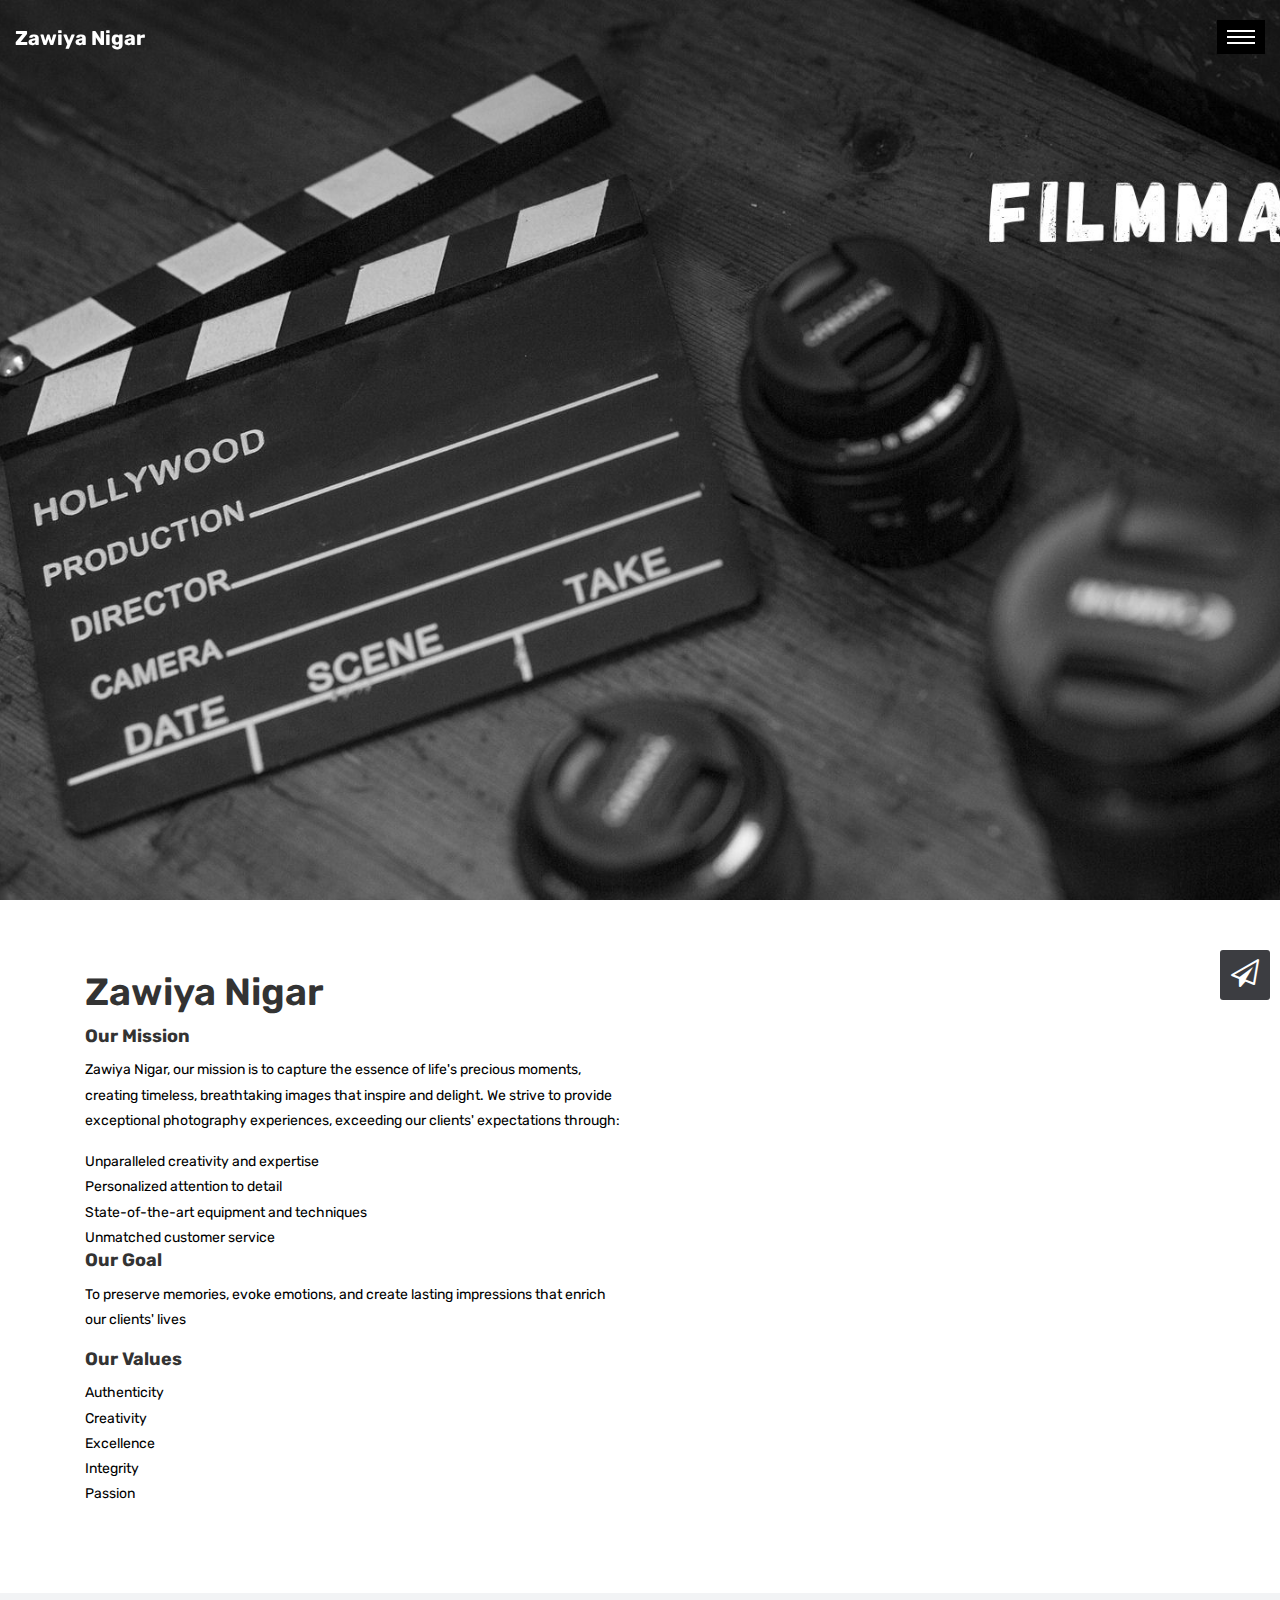
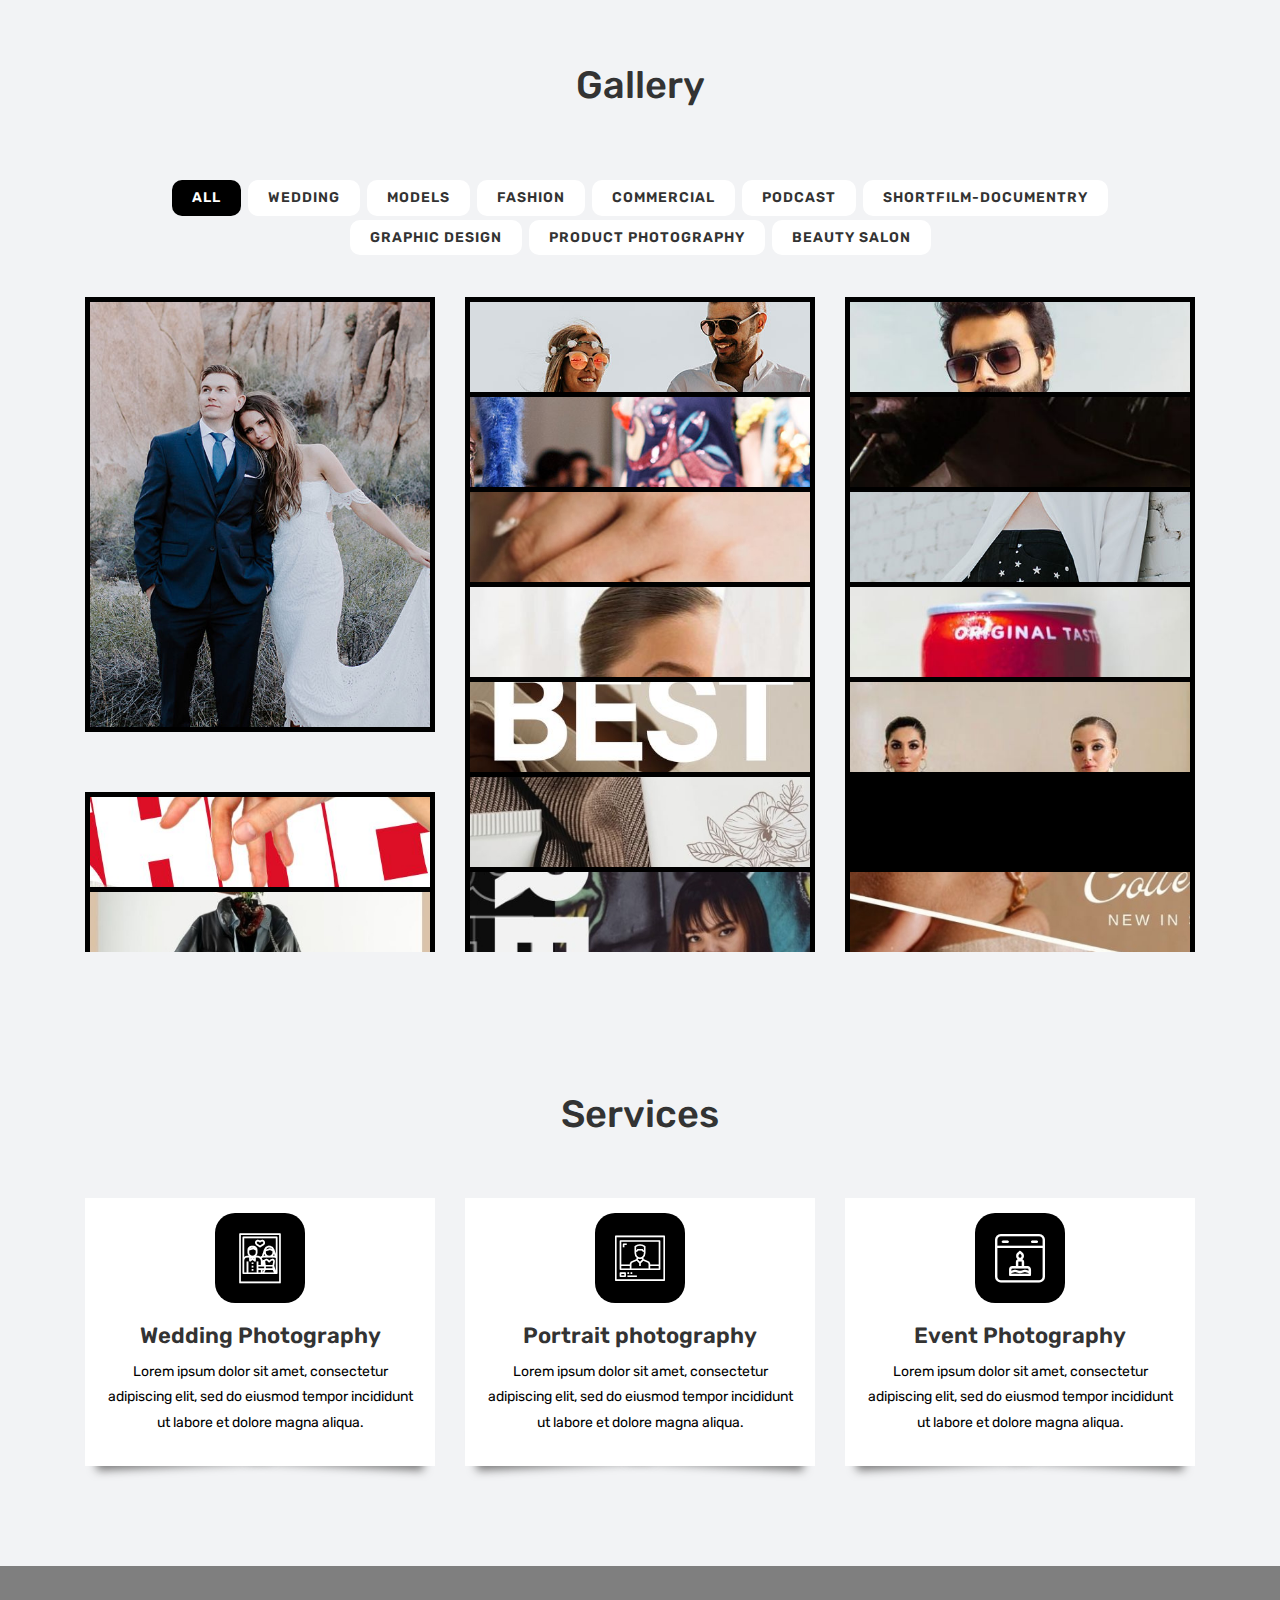
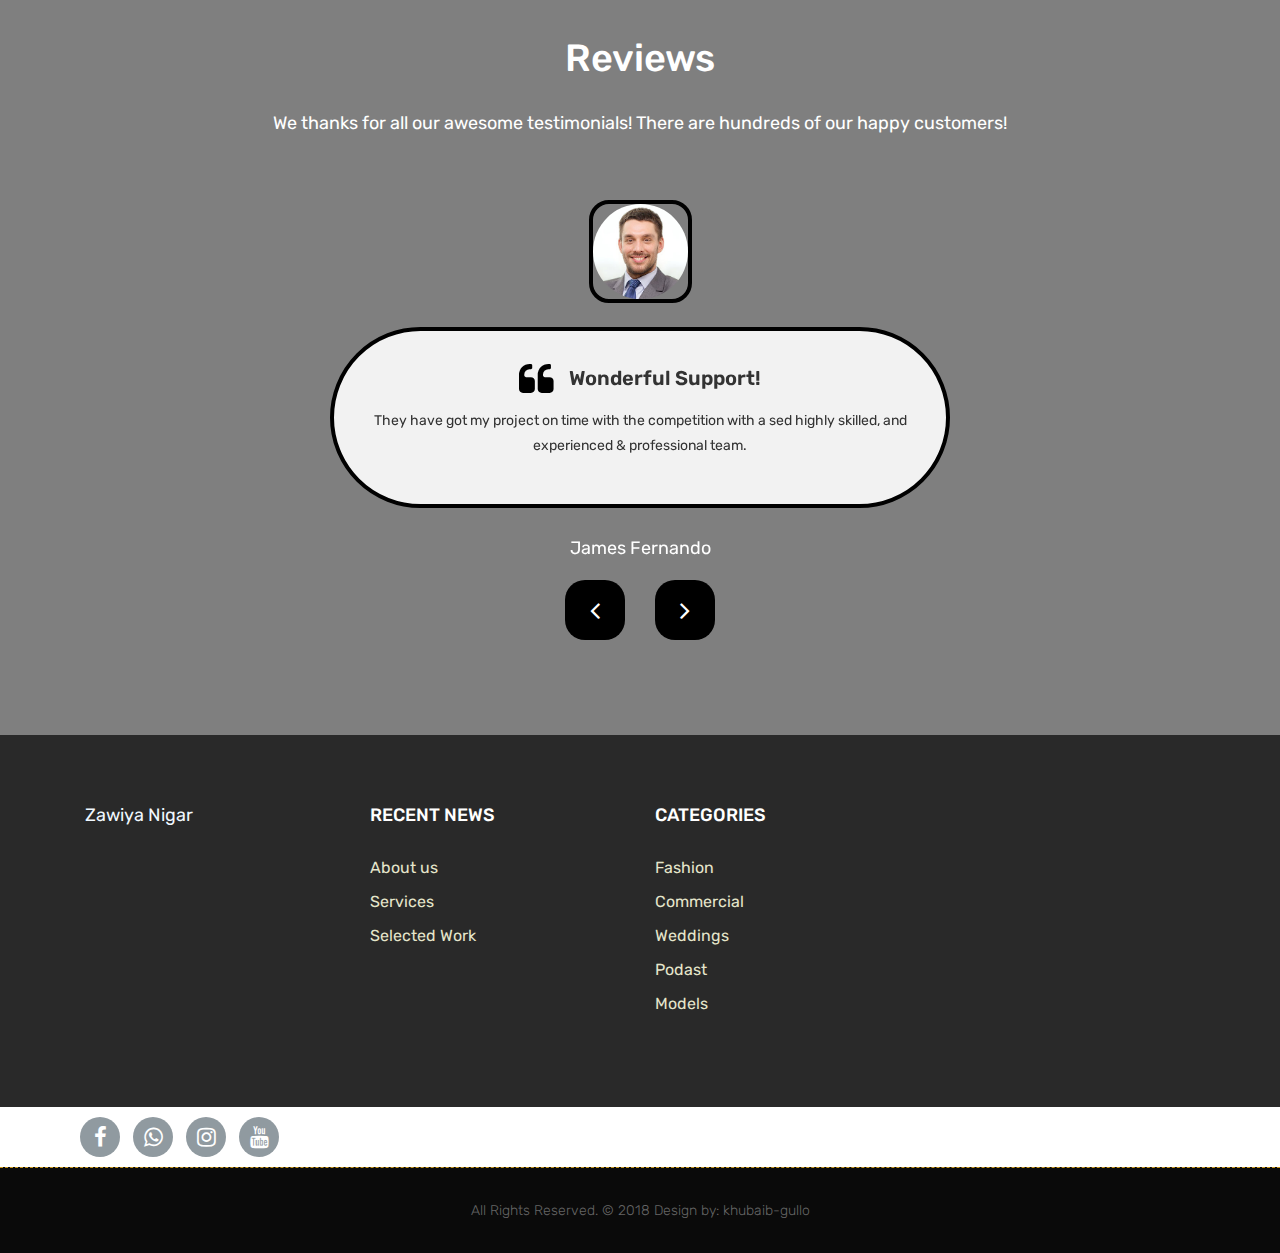
<file: index.html>
<!DOCTYPE html>
<html lang="en">

    <!-- Basic -->
    <meta charset="utf-8">
    <meta http-equiv="X-UA-Compatible" content="IE=edge">   
   
    <!-- Mobile Metas -->
    <meta name="viewport" content="width=device-width, minimum-scale=1.0, maximum-scale=1.0, user-scalable=no">
 
     <!-- Site Metas -->
    <title>PhotoShoot - Photography &amp; Portfolio Template</title>  
    <meta name="keywords" content="">
    <meta name="description" content="">
    <meta name="author" content="">

    <!-- Site Icons -->
    <link rel="shortcut icon" href="images/favicon.png" type="image/x-icon" />
    <link rel="apple-touch-icon" href="images/apple-touch-icon.png">

    <!-- Bootstrap CSS -->
    <link rel="stylesheet" href="css/bootstrap.min.css">
    <!-- Site CSS -->
    <link rel="stylesheet" href="style.css">
    <!-- Responsive CSS -->
    <link rel="stylesheet" href="css/responsive.css">
    <!-- Custom CSS -->
    <link rel="stylesheet" href="css/custom.css">
	<script src="js/modernizr.js"></script> <!-- Modernizr -->

    <!--[if lt IE 9]>
      <script src="https://oss.maxcdn.com/libs/html5shiv/3.7.0/html5shiv.js"></script>
      <script src="https://oss.maxcdn.com/libs/respond.js/1.4.2/respond.min.js"></script>
    <![endif]-->

</head>
<body id="page-top" class="politics_version">

    <!-- LOADER -->
    <div id="preloader">
		<div class="loader-rd"></div>
		<div class="loader-rd"></div>
		<div class="loader-rd"></div>
		<div class="loader-rd"></div>
    </div><!-- end loader -->
    <!-- END LOADER -->
	
<header class="header">
	<div class="burger">
		<div class="burger__patty"></div>
		<div class="burger__patty"></div>
		<div class="burger__patty"></div>
	</div>
	

	<nav class="menu">
		<div class="menu__brand">
			<a href="index.html"><div class="logo"><img class="img-fluid rounded-circle" src="images/logo3.jpg"  border-radius="5rem" alt="" /></div></a>
		</div>
		<ul class="menu__list">
			<li class="menu__item"><a href="index.html" class="menu__link">Home</a></li>
			<li class="menu__item"><a href="about-us.html" class="menu__link">About Us</a></li>
			<li class="menu__item"><a href="services.html" class="menu__link">Services</a></li>
			<li class="menu__item"><a href="portfolio.html" class="menu__link">Portfolio</a></li>
			<li class="menu__item"><a href="pricing.html" class="menu__link">Pricing</a></li>
			<li class="menu__item"><a href="contact-us.html" class="menu__link">Contact Us</a></li>
		</ul>
	</nav>
</header>
	
    <!-- Navigation -->

	<nav class="navbar navbar-expand-lg navbar-dark fixed-top" id="mainNav">
		<div class="container-fluid">
			<a class="navbar-brand js-scroll-trigger" href="index.html">
				<b>Zawiya Nigar</b>

			<!-- <imgclass="img-fluid" src=""  alt="" /> -->
		
		 </a>
		</div>
	  </nav>

	  <!-- Navbar -->

  <!-- Navbar -->

    <!-- <nav class="navbar navbar-expand-lg navbar-dark fixed-top" id="mainNav">
      <div class="container-fluid">
        <a class="navbar-brand js-scroll-trigger" href="index.html">
			<img class="img-fluid" src=""  alt="" />
		
		</a>
      </div>
    </nav>
	 -->
	<div class="demo-2">
		<div class="page-view">
			<div class="project">
				<div class="text">
					
					
				</div>
			</div>
			<div class="project">
				<div class="text">
					<!-- <h1>Architecture</h1> -->
					
				</div>
			</div>
			<div class="project">
				<div class="text">
					
					
				</div>
			</div>
			<div class="project">
				<div class="text">
					
				</div>
			</div>

		</div>
	</div>
	
    <div id="about" class="section wb">
        <div class="container">
            <div class="row">
                <div class="col-md-6">
                    <div class="message-box">                        
                        <h2>Zawiya Nigar</h2>

                        <h3><b>Our Mission</b></h3>


							<p>Zawiya Nigar, our mission is to capture the essence of life's precious moments, creating timeless, breathtaking images that inspire and delight. We strive to provide exceptional photography experiences, exceeding our clients' expectations through:</p>
						
							</ol>
								<li>Unparalleled creativity and expertise </li>
								<li>Personalized attention to detail</li>
								<li>State-of-the-art equipment and techniques</li>
								<li>Unmatched customer service</li>
							</ol>
							<h3><b>Our Goal</b></h3>
							<p>To preserve memories, evoke emotions, and create lasting impressions that enrich our clients' lives</p>

							<h3><b>Our Values</b></h3> 	
							<ol>
							<li>Authenticity</li>
							<li>Creativity</li>
							<li>Excellence</li>
							<li>Integrity</li>
							<li>Passion</li>
						
						</ol>
						<p></p>
						
                        <!-- /<a href="#" class="hover-effect-new"><span>Lorem Ipsum</span></a> -->
                    </div><!-- end messagebox -->
                </div><!-- end col -->

                <div class="col-md-6">
                    <div class="right-box-pro wow fadeIn">
                        <img src="uploads/about_01.jpg" alt="" class="img-fluid img-rounded">
                    </div><!-- end media -->
                </div><!-- end col -->
            </div><!-- end row -->
        </div><!-- end container -->
    </div><!-- end section -->
	
	<div id="gallery" class="section lb">
		<div class="container">
			<div class="section-title text-center">
				<h3>Gallery</h3>
				
			</div><!-- end title -->
		
			<div class="gallery-menu text-center row">
				<div class="col-md-12">
					<div class="button-group filter-button-group">
						<button class="active" data-filter="*">All</button>
						<button data-filter=".photo_a">Wedding</button>
						<button data-filter=".photo_b">Models</button>
						<button data-filter=".photo_c">Fashion</button>
						<button data-filter=".photo_d">Commercial</button>
						<button data-filter=".photo_e">Podcast</button>
						<button data-filter=".photo_f">Shortfilm-Documentry</button>
						<button data-filter=".photo_g">Graphic design</button>
						<button data-filter=".photo_h">Product Photography</button>
						<button data-filter=".photo_i">Beauty Salon</button>
						
						
					</div>
				</div>
			</div>
		
			<!-- <div class="gallery-list row"> -->
				<div class="gallery-list row" id="gallery-list"></div>
			
				<!-- <div class="col-md-4 col-sm-6 gallery-grid photo_a">
					<div class="gallery-single fix">
						<img src="uploads/gallery_img-01.jpg" class="img-fluid" alt="Image">
						<div class="box-content">
							<div class="inner-content">
								<h3 class="title">Wedding</h3>
								<span class="post">Latest Photo</span>
							</div>
							
							
						</div>
					</div>
				</div> -->
				
				<!-- <div class="col-md-4 col-sm-6 gallery-grid photo_b">
					<div class="gallery-single fix">
						<img src="uploads/gallery_img-04.jpg" class="img-fluid" alt="Image">
						<div class="box-content">
							<div class="inner-content">
								<h3 class="title">Models</h3>
								<span class="post">Latest Photo</span>
							</div>
							
						</div>
					</div>
				</div> -->
<!-- 				
				<div class="col-md-4 col-sm-6 gallery-grid photo_c">
					<div class="gallery-single fix">
						<img src="uploads/gallery_img-07.jpg" class="img-fluid" alt="Image">
						<div class="box-content">
							<div class="inner-content">
								<h3 class="title">Fashion</h3>
								<span class="post">Latest Photo</span>
							</div>
							
						</div>
					</div>
				</div>
				
				<div class="col-md-4 col-sm-6 gallery-grid photo_a">
					<div class="gallery-single fix">
						<img src="uploads/gallery_img-02.jpg" class="img-fluid" alt="Image">
						<div class="box-content">
							<div class="inner-content">
								<h3 class="title">Wedding</h3>
								<span class="post">Latest Photo</span>
							</div>
							
						</div>
					</div>
				</div>
				
				<div class="col-md-4 col-sm-6 gallery-grid photo_b">
					<div class="gallery-single fix">
						<img src="uploads/gallery_img-05.jpg" class="img-fluid" alt="Image">
						<div class="box-content">
							<div class="inner-content">
								<h3 class="title">Models</h3>
								<span class="post">Latest Photo</span>
							</div>
							
						</div>
					</div>
				</div>
				
				<div class="col-md-4 col-sm-6 gallery-grid photo_c">
					<div class="gallery-single fix">
						<img src="uploads/gallery_img-08.jpg" class="img-fluid" alt="Image">
						<div class="box-content">
							<div class="inner-content">
								<h3 class="title">Fashion</h3>
								<span class="post">Latest Photo</span>
							</div>
							
						</div>
					</div>
				</div>
				
				<div class="col-md-4 col-sm-6 gallery-grid photo_a">
					<div class="gallery-single fix">
						<img src="uploads/gallery_img-03.jpg" class="img-fluid" alt="Image">
						<div class="box-content">
							<div class="inner-content">
								<h3 class="title">Wedding</h3>
								<span class="post">Latest Photo</span>
							</div>
							
						</div>
					</div>
				</div>
				
				<div class="col-md-4 col-sm-6 gallery-grid photo_b">
					<div class="gallery-single fix">
						<img src="uploads/gallery_img-06.jpg" class="img-fluid" alt="Image">
						<div class="box-content">
							<div class="inner-content">
								<h3 class="title">Models</h3>
								<span class="post">Latest Photo</span>
							</div>
							
						</div>
					</div>
				</div>
				
				<div class="col-md-4 col-sm-6 gallery-grid photo_c">
					<div class="gallery-single fix">
						<img src="uploads/gallery_img-09.jpg" class="img-fluid" alt="Image">
						<div class="box-content">
							<div class="inner-content">
								<h3 class="title">Fashion</h3>
								<span class="post">Latest Photo</span>
							</div>
							
						</div>
					</div>
				</div>
				 -->
				
			<!-- </div> -->
		</div>
	</div>
	
    <div id="services" class="section lb">
        <div class="container">
            <div class="section-title text-center">
                <h3>Services</h3>
                <!-- <p>Quisque eget nisl id nulla sagittis auctor quis id. Aliquam quis vehicula enim, non aliquam risus.</p> -->
            </div><!-- end title -->

            <div class="row">
				<div class="col-md-4">
					<div class="effect-new">
						<div class="services-inner-box">
							<div class="ser-icon">
								<i class="flaticon-wedding-photo"></i>
							</div>
							<h2>Wedding Photography</h2>
							<p>Lorem ipsum dolor sit amet, consectetur adipiscing elit, sed do eiusmod tempor incididunt ut labore et dolore magna aliqua.</p>
						</div>
					</div>
                </div><!-- end col -->
                <div class="col-md-4">
					<div class="effect-new">
						<div class="services-inner-box">
							<div class="ser-icon">
								<i class="flaticon-image"></i>
							</div>
							<h2>Portrait photography</h2>
							<p>Lorem ipsum dolor sit amet, consectetur adipiscing elit, sed do eiusmod tempor incididunt ut labore et dolore magna aliqua.</p>
						</div>
					</div>
                </div><!-- end col -->
				<div class="col-md-4">
					<div class="effect-new">
						<div class="services-inner-box">
							<div class="ser-icon">
								<i class="flaticon-event"></i>
							</div>
							<h2>Event Photography</h2>
							<p>Lorem ipsum dolor sit amet, consectetur adipiscing elit, sed do eiusmod tempor incididunt ut labore et dolore magna aliqua.</p>
						</div>
					</div>
                </div><!-- end col -->
            </div><!-- end row -->
        </div><!-- end container -->
    </div><!-- end section -->
	
	 <div id="reviews" class="section wb parallaxie" style="background: url('uploads/reviews-bg.jpg')">
        <div class="container">
            <div class="section-title text-center">
                <h3>Reviews</h3>
                <p>We thanks for all our awesome testimonials! There are hundreds of our happy customers! </p>
            </div><!-- end title -->

            <div class="row">
                <div class="col-md-12 col-sm-12">
                    <div class="testi-carousel owl-carousel owl-theme">
                        <div class="testimonial clearfix">
							<figure class="testimonial_img">
								<img src="uploads/testi_01.jpg" alt="" class="img-fluid">
							</figure>
                            <div class="desc">
                                <h3><i class="fa fa-quote-left"></i> Wonderful Support!</h3>
                                <p>They have got my project on time with the competition with a sed highly skilled, and experienced & professional team.</p>
                            </div>
                            <div class="testi-meta">
                                <h4>James Fernando </h4>
                            </div>
                            <!-- end testi-meta -->
                        </div>
                        <!-- end testimonial -->

                        <div class="testimonial clearfix">
							<figure class="testimonial_img">
								<img src="uploads/testi_02.jpg" alt="" class="img-fluid">
							</figure>
                            <div class="desc">
                                <h3><i class="fa fa-quote-left"></i> Awesome Services!</h3>
                                <p>Explain to you how all this mistaken idea of denouncing pleasure and praising pain was born and I will give you completed.</p>
                            </div>
                            <div class="testi-meta">
                                <h4>Jacques Philips </h4>
                            </div>
                            <!-- end testi-meta -->
                        </div>
                        <!-- end testimonial -->

                        <div class="testimonial clearfix">
							<figure class="testimonial_img">
								<img src="uploads/testi_03.jpg" alt="" class="img-fluid">
							</figure>
                            <div class="desc">
                                <h3><i class="fa fa-quote-left"></i> Great & Talented Team!</h3>
                                <p>The master-builder of human happines no one rejects, dislikes avoids pleasure itself, because it is very pursue pleasure. </p>
                            </div>
                            <div class="testi-meta">
                                <h4>Venanda Mercy </h4>
                            </div>
                            <!-- end testi-meta -->
                        </div>
                        <!-- end testimonial -->
                        <div class="testimonial clearfix">
							<figure class="testimonial_img">
								<img src="uploads/testi_01.jpg" alt="" class="img-fluid">
							</figure>
                            <div class="desc">
                                <h3><i class="fa fa-quote-left"></i> Wonderful Support!</h3>
                                <p>They have got my project on time with the competition with a sed highly skilled, and experienced & professional team.</p>
                            </div>
                            <div class="testi-meta">
                                <h4>James Fernando </h4>
                            </div>
                            <!-- end testi-meta -->
                        </div>
                        <!-- end testimonial -->

                        <div class="testimonial clearfix">
							<figure class="testimonial_img">
								<img src="uploads/testi_02.jpg" alt="" class="img-fluid">
							</figure>
                            <div class="desc">
                                <h3><i class="fa fa-quote-left"></i> Awesome Services!</h3>
                                <p>Explain to you how all this mistaken idea of denouncing pleasure and praising pain was born and I will give you completed.</p>
                            </div>
                            <div class="testi-meta">
                                <h4>Jacques Philips </h4>
                            </div>
                            <!-- end testi-meta -->
                        </div>
                        <!-- end testimonial -->

                        <div class="testimonial clearfix">
							<figure class="testimonial_img">
								<img src="uploads/testi_03.jpg" alt="" class="img-fluid">
							</figure>
                            <div class="desc">
                                <h3><i class="fa fa-quote-left"></i> Great & Talented Team!</h3>
                                <p>The master-builder of human happines no one rejects, dislikes avoids pleasure itself, because it is very pursue pleasure. </p>
                            </div>
                            <div class="testi-meta">
                                <h4>Venanda Mercy </h4>
                            </div>
                            <!-- end testi-meta -->
                        </div><!-- end testimonial -->
                    </div><!-- end carousel -->
                </div><!-- end col -->
            </div><!-- end row -->
        </div><!-- end container -->
    </div><!-- end section -->
	
	<!-- <div id="pricing" class="section lb">
		<div class="container">
			<div class="section-title text-center">
                <h3>Pricing</h3> -->
                <!-- <p>Quisque eget nisl id nulla sagittis auctor quis id. Aliquam quis vehicula enim, non aliquam risus.</p> -->
            <!-- </div> -->
			<!-- end title -->
			
			<!-- <div class="row no-gutters pricing-table my-3">
				<div class="col-md-4 pr-2">
					<div class="list-group text-center my-3">
						<div class="list-group-item text-white bg-dark">
							<h4 class="text-center">Basic</h4>
						</div>
						<div class="list-group-item text-uppercase font-weight-bold">
							Free
						</div>
						<a href="#" class="list-group-item">
							100 GB HDD Storage
						</a>
						<a href="#" class="list-group-item">
							Web Server
						</a>
						<a href="#" class="list-group-item">
							DNS Hosting
						</a>
						<a href="#" class="list-group-item">
							Mail Server
						</a>
						
					</div>
				</div>
				<div class="col-md-4">
					<div class="list-group text-center bg-alt">
						<div href="#" class="list-group-item text-white bg-dark">
							<h4 class="text-center">Standard<br></h4>
						</div>
						<div class="list-group-item text-uppercase font-weight-bold">
							$99/mo.
						</div>
						<a href="#" class="list-group-item">
							1 TB HDD Storage
						</a>
						<a href="#" class="list-group-item">
							<span class="float-right"><i class="ion-ios-star-outline fa fa-star-o"></i></span> Database Option
						</a>
						<a href="#" class="list-group-item">
							Web Server
						</a>
						<a href="#" class="list-group-item">
							DNS Hosting
						</a>
						<a href="#" class="list-group-item">
							Mail Server
						</a>
						<a href="#" class="list-group-item">
							24/7 Monitoring
						</a>
						
					</div>
				</div>
				<div class="col-md-4 pl-2">
					<div class="list-group text-center my-3">
						<div href="#" class="list-group-item text-white bg-dark">
							<h4 class="text-center">Managed</h4>
						</div>
						
						<a href="#" class="list-group-item">
							Upto 10 TB HDD Storage
						</a>
						<a href="#" class="list-group-item">
							Consultation
						</a>
						<a href="#" class="list-group-item">
							Custom Servers
						</a>
						<a href="#" class="list-group-item">
							24/7 Support
						</a>
						
					</div>
				</div>
			</div>
			
		</div>
	</div> -->
	
	<footer class="main-footer">
		<div class="container">
			<div class="row">
				<div class="col-lg-3 col-md-6 col-sm-12">
					<div class="mb-3 img-logo">
						<a href="#">
							<b><h3 style="color:aliceblue;">Zawiya Nigar</h3></b>
							 
						</a>
					</div>
				</div>
				<div class="col-lg-3 col-md-6 col-sm-12">
					<h4 class="mb-4 ph-fonts-style foot-title">
						RECENT NEWS
					</h4>
					<p class="ph-links-column">
						<a href="#" class="text-black">About us</a>
						<a href="#" class="text-black">Services</a>
						<a href="#" class="text-black">Selected Work</a>
						
					</p>
				</div>
				<div class="col-lg-3 col-md-6 col-sm-12">
					<h4 class="mb-4 ph-fonts-style foot-title">
						CATEGORIES
					</h4>
					<p class="ph-links-column">
						<a href="#" class="text-black">Fashion</a>
						<a href="#" class="text-black">Commercial</a>
						<a href="#" class="text-black">Weddings</a>
						<a href="#" class="text-black">Podast</a>
						<a href="#" class="text-black">Models</a>
					</p>
				</div>
				
			</div>
		</div>

		
	</footer>

	<div class="container">
		<div class="row">
			<div class="social">
				<ul>
					<li><a href="https://www.facebook.com/profile.php?id=61564814890450"><i class="fa fa-lg fa-facebook"></i></a></li>
					<li><a href="https://wa.me/+923418197040"><i class="fa fa-lg fa-whatsapp"></i></a></li>
					<li><a href="https://www.instagram.com/zawiya_nigar"><i class="fa fa-lg fa-instagram"></i></a></li>
					<li><a href="#"><i class="fa fa-lg fa-youtube"></i></a></li>
				</ul>
			</div>
		</div>
	</div>
	
    <div class="copyrights">
        <div class="container">
            <div class="footer-distributed">
                <div class="footer-left">                    
                    <p class="footer-company-name">All Rights Reserved. &copy; 2018 Design by: khubaib-gullo
                    </p>
                </div>
            </div>
        </div><!-- end container -->
    </div><!-- end copyrights -->

    <a href="#" id="scroll-to-top" class="dmtop global-radius"><i class="fa fa-paper-plane-o" aria-hidden="true"></i></a>

    <!-- ALL JS FILES -->
	 
    <script src="js\all.js"></script>
	<!-- Camera Slider -->
	<!-- <script src="js/jquery.mobile.customized.min.js"></script> -->
	<script src="js/jquery.easing.1.3.js"></script> 
	<script src="js/parallaxie.js"></script>
	<script src="js/jquery.appear.min.js"></script>
	<!-- <script src="js/skill.bars.jquery.js"></script> -->
	<!-- <script src="js/responsiveslides.min.js"></script> -->
	<!-- Contact form JavaScript -->
    <script src="js/jqBootstrapValidation.js"></script>
    <script src="js/contact_me.js"></script>
    <!-- ALL PLUGINS -->
	<script src="js/jquery.fatNav.min.js"></script>
	<script src="js/menu-overlay.js"></script>
    <script src="js/custom.js"></script>
	<script src="js/zepto.min.js"></script>
	<script src="js/imagesloaded.pkgd.min.js"></script>
	<script src="js/slider.js"></script>
	<script>
        const galleryItems = [
            { src: "uploads/gallery_img-01.jpg", title: "Wedding", category: "photo_a" },
            { src: "uploads/gallery_img-04.jpg", title: "Models", category: "photo_b" },
            { src: "uploads/f2.jpg", title: "Fashion", category: "photo_c" },
            // { src: "uploads/f3.jpg", title: "Wedding", category: "photo_a" },
            { src: "uploads/gallery_img-05.jpg", title: "Models", category: "photo_b" },
            // { src: "uploads/f1.jpg", title: "Fashion", category: "photo_c" },
			{ src: "uploads/f1.jpg", title: "Models", category: "photo_b" },
			// { src: "uploads/f3.jpg", title: "Wedding", category: "photo_a" },
			{ src: "uploads/p3.jpg", title: "Product Photography", category: "photo_h" },
            { src: "uploads/gallery_img-06.jpg", title: "Models", category: "photo_b" },
            { src: "uploads/f3.jpg", title: "Fashion", category: "photo_c" },
			{ src: "uploads/p2.jpg", title: "Product Photography", category: "photo_h" },
			{ src: "uploads/c2.jpg", title: "Commercial", category: "photo_d" },
			{ src: "uploads/f4.jpg", title: "Fashion", category: "photo_c" },
			// { src: "uploads/7.jpg", title: "Podcast", category: "photo_e" },
			{ src: "uploads/p5.jpg", title: "Product Photography", category: "photo_h" },
			// { src: "uploads/7.jpg", title: "Shortfilm-Documentry", category: "photo_f" },
			// { src: "uploads/7.jpg", title: "Graphic design", category: "photo_g" },
			{ src: "uploads/p1.jpg", title: "Product Photography", category: "photo_h" },
			// { src: "uploads/7.jpg", title: "Beauty Salon", category: "photo_i" },
			{ src: "uploads/c1.jpg", title: "Commercial", category: "photo_d" },
			{ src: "uploads/f5.jpg", title: "Fashion", category: "photo_c" },
			{ src: "uploads/p4.jpg", title: "Product Photography", category: "photo_h" },
			{ src: "uploads/c3.jpg", title: "Commercial", category: "photo_d" },





			
            // Add more items as needed
        ];

        const galleryList = document.getElementById('gallery-list');

        galleryItems.forEach(item => {
            const colDiv = document.createElement('div');
            colDiv.className = `col-md-4 col-sm-6 gallery-grid ${item.category}`;

            colDiv.innerHTML = `
                <div class="gallery-single fix">
                    <img src="${item.src}" class="img-fluid" alt="Image">
                    <div class="box-content">
                        <div class="inner-content">
                            <h3 class="title">${item.title}</h3>
                            <span class="post">Latest Photo</span>
                        </div>
                        <ul class="icon">
                            <li><a href="${item.src}" data-rel="prettyPhoto[gal]"><i class="fa fa-search"></i></a></li>
                            <li><a href="#"><i class="fa fa-link"></i></a></li>
                        </ul>
                    </div>
                </div>
            `;

            galleryList.appendChild(colDiv);
        });
    </script>


</body>
</html>
</file>
<file: style.css>
/*------------------------------------------------------------------
    Version: 1.0
-------------------------------------------------------------------*/

/*------------------------------------------------------------------
    IMPORT FONTS
-------------------------------------------------------------------*/

@import url('https://fonts.googleapis.com/css?family=Rubik:300,300i,400,400i,500,500i,700,700i,900,900i');
@import "https://netdna.bootstrapcdn.com/font-awesome/4.0.3/css/font-awesome.min.css";

/*------------------------------------------------------------------
    IMPORT FILES
-------------------------------------------------------------------*/

@import url(css/animate.css);
@import url(css/jquery.fatNav.min.css);
@import url(css/flaticon.css);
@import url(css/prettyPhoto.css);
@import url(css/owl.carousel.css);
@import url(css/font-awesome.min.css);
@import url(css/jquery.gmaps.css);

/*------------------------------------------------------------------
    SKELETON
-------------------------------------------------------------------*/

body {
    color: black;
    
    font-size: 14px;
    font-family: 'Rubik', sans-serif;
    line-height: 1.80857;
}

html, body{
	height: 100%;
}

body.demos .section {
    background: url(images/bg.png) repeat top center #f2f3f5;
}

body.demos .section-title img {
    max-width: 280px;
    display: block;
    margin: 10px auto;
}

body.demos .service-widget h3 {
    border-bottom: 1px solid #ededed;
    font-size: 18px;
    padding: 20px 0;
    background-color: #ffffff;
}

body.demos .service-widget {
    margin: 0 0 30px;
    padding: 30px;
    background-color: #fff
}

body.demos .container-fluid {
    max-width: 1080px
}

a {
    color: #1f1f1f;
    text-decoration: none !important;
    outline: none !important;
    -webkit-transition: all .3s ease-in-out;
    -moz-transition: all .3s ease-in-out;
    -ms-transition: all .3s ease-in-out;
    -o-transition: all .3s ease-in-out;
    transition: all .3s ease-in-out;
}

h1,
h2,
h3,
h4,
h5,
h6 {
    letter-spacing: 0;
    font-weight: normal;
    position: relative;
    padding: 0 0 10px 0;
    font-weight: normal;
    line-height: 120% !important;
    color: #333333;
    margin: 0
}

h1 {
    font-size: 24px
}

h2 {
    font-size: 22px
}

h3 {
    font-size: 18px
}

h4 {
    font-size: 16px
}

h5 {
    font-size: 14px
}

h6 {
    font-size: 13px
}

h1 a,
h2 a,
h3 a,
h4 a,
h5 a,
h6 a {
    color: #212121;
    text-decoration: none!important;
    opacity: 1
}

h1 a:hover,
h2 a:hover,
h3 a:hover,
h4 a:hover,
h5 a:hover,
h6 a:hover {
    opacity: .8
}

a {
    color: #222222;
    text-decoration: none;
    outline: none;
}

a,
.btn {
    text-decoration: none !important;
    outline: none !important;
    -webkit-transition: all .3s ease-in-out;
    -moz-transition: all .3s ease-in-out;
    -ms-transition: all .3s ease-in-out;
    -o-transition: all .3s ease-in-out;
    transition: all .3s ease-in-out;
}

.btn-custom {
    margin-top: 20px;
    background-color: transparent !important;
    border: 2px solid #ddd;
    padding: 12px 40px;
    font-size: 16px;
}

.lead {
    font-size: 18px;
    line-height: 30px;
    color: #767676;
    margin: 0;
    padding: 0;
}

blockquote {
    margin: 20px 0 20px;
    padding: 30px;
}

ul, li, ol{
	margin: 0px;
	list-style: none;
	padding: 0px;
}

img{
	max-width: 100%;
}

/*------------------------------------------------------------------
    WP CORE
-------------------------------------------------------------------*/

.first {
    clear: both
}

.last {
    margin-right: 0
}

.alignnone {
    margin: 5px 20px 20px 0;
}

.aligncenter,
div.aligncenter {
    display: block;
    margin: 5px auto 5px auto;
}

.alignright {
    float: right;
    margin: 10px 0 20px 20px;
}

.alignleft {
    float: left;
    margin: 10px 20px 20px 0;
}

a img.alignright {
    float: right;
    margin: 10px 0 20px 20px;
}

a img.alignnone {
    margin: 10px 20px 20px 0;
}

a img.alignleft {
    float: left;
    margin: 10px 20px 20px 0;
}

a img.aligncenter {
    display: block;
    margin-left: auto;
    margin-right: auto
}

.wp-caption {
    background: #fff;
    border: 1px solid #f0f0f0;
    max-width: 96%;
    /* Image does not overflow the content area */
    padding: 5px 3px 10px;
    text-align: center;
}

.wp-caption.alignnone {
    margin: 5px 20px 20px 0;
}

.wp-caption.alignleft {
    margin: 5px 20px 20px 0;
}

.wp-caption.alignright {
    margin: 5px 0 20px 20px;
}

.wp-caption img {
    border: 0 none;
    height: auto;
    margin: 0;
    max-width: 98.5%;
    padding: 0;
    width: auto;
}

.wp-caption p.wp-caption-text {
    font-size: 11px;
    line-height: 17px;
    margin: 0;
    padding: 0 4px 5px;
}


/* Text meant only for screen readers. */

.screen-reader-text {
    clip: rect(1px, 1px, 1px, 1px);
    position: absolute !important;
    height: 1px;
    width: 1px;
    overflow: hidden;
}

.screen-reader-text:focus {
    background-color: #f1f1f1;
    border-radius: 3px;
    box-shadow: 0 0 2px 2px rgba(0, 0, 0, 0.6);
    clip: auto !important;
    color: #21759b;
    display: block;
    font-size: 14px;
    font-size: 0.875rem;
    font-weight: bold;
    height: auto;
    left: 5px;
    line-height: normal;
    padding: 15px 23px 14px;
    text-decoration: none;
    top: 5px;
    width: auto;
    z-index: 100000;
    /* Above WP toolbar. */
}


/*------------------------------------------------------------------
    HEADER
-------------------------------------------------------------------*/


.header {
  position: fixed;
  z-index: 100;
  width: 100%;
}

.burger {
  position: absolute;
  z-index: 10;
  right: 15px;
  top: 20px;
  cursor: pointer;
  background: black;
  padding: 10px;
  -webkit-transform: rotateY(0);
          transform: rotateY(0);
  transition: all 0.4s cubic-bezier(0.23, 1, 0.32, 1);
}
.burger__patty {
  width: 28px;
  height: 2px;
  margin: 0 0 4px 0;
  background: white;
  transition: all 0.4s cubic-bezier(0.23, 1, 0.32, 1);
}
.burger__patty:last-child {
  margin-bottom: 0;
}
.burger--close {
  -webkit-transform: rotate(180deg);
          transform: rotate(180deg);
}
.burger--close .burger__patty:nth-child(1) {
  -webkit-transform: rotate(45deg) translate(4px, 4px);
          transform: rotate(45deg) translate(4px, 4px);
}
.burger--close .burger__patty:nth-child(2) {
  opacity: 0;
}
.burger--close .burger__patty:nth-child(3) {
  -webkit-transform: rotate(-45deg) translate(5px, -4px);
          transform: rotate(-45deg) translate(5px, -4px);
}

.menu {
  position: fixed;
  top: 0;
  width: 100%;
  visibility: hidden;
}
.menu--active {
  visibility: visible;
}
.menu__brand, .menu__list {
  display: flex;
  flex-flow: column wrap;
  align-items: center;
  justify-content: center;
  float: left;
  width: 50%;
  height: 100vh;
  overflow: hidden;
}
.menu__list {
  margin: 0;
  padding: 0;
  background: black;
  list-style-type: none;
  -webkit-transform: translate3d(0, -100%, 0);
          transform: translate3d(0, -100%, 0);
  transition: all 0.4s cubic-bezier(0.23, 1, 0.32, 1);
}
.menu__list--active {
  -webkit-transform: translate3d(0, 0, 0);
          transform: translate3d(0, 0, 0);
}
.menu__brand {
  background: #EEEEEE;
  transition: all 0.4s cubic-bezier(0.23, 1, 0.32, 1);
  -webkit-transform: translate3d(0, 100%, 0);
          transform: translate3d(0, 100%, 0);
}
.menu__brand--active {
  -webkit-transform: translate3d(0, 0, 0);
          transform: translate3d(0, 0, 0);
}
.menu__item {
  -webkit-transform: translate3d(500px, 0, 0);
          transform: translate3d(500px, 0, 0);
  transition: all 0.4s cubic-bezier(0.23, 1, 0.32, 1);
}
.menu__item--active {
  -webkit-transform: translate3d(0, 0, 0);
          transform: translate3d(0, 0, 0);
}
.menu__link {
  display: inline-block;
  position: relative;
  font-size: 30px;
  padding: 15px 0;
  font-weight: 300;
  color: white;
  text-decoration: none;
  color: white;
  transition: all 0.4s cubic-bezier(0.23, 1, 0.32, 1);
}
.menu__link:hover {
	color: #292929;
}
.menu__link:before {
  content: "";
  position: absolute;
  bottom: 0;
  left: 50%;
  width: 10px;
  height: 2px;
  background: white;
  -webkit-transform: translateX(-50%);
          transform: translateX(-50%);
  transition: all 0.4s cubic-bezier(0.23, 1, 0.32, 1);
}
.menu__link:hover:before {
  width: 100%;
}
.menu .menu__item:nth-child(1) {
  transition-delay: 0.1s;
}
.menu .menu__item:nth-child(2) {
  transition-delay: 0.2s;
}
.menu .menu__item:nth-child(3) {
  transition-delay: 0.3s;
}
.menu .menu__item:nth-child(4) {
  transition-delay: 0.4s;
}
.menu .menu__item:nth-child(5) {
  transition-delay: 0.5s;
}
.menu .menu__item:nth-child(6) {
  transition-delay: 0.6s;
}

@media screen and (max-width: 768px) {
  ul.menu__list,
  div.menu__brand {
    float: none;
    width: 100%;
    min-height: 0;
  }
  ul.menu__list--active,
  div.menu__brand--active {
    -webkit-transform: translate3d(0, 0, 0);
            transform: translate3d(0, 0, 0);
  }

  .menu__list {
    height: 75vh;
    -webkit-transform: translate3d(-100%, 0, 0);
            transform: translate3d(-100%, 0, 0);
  }

  .menu__link {
    font-size: 16px;
  }

  .menu__brand {
    height: 25vh;
    -webkit-transform: translate3d(100%, 0, 0);
            transform: translate3d(100%, 0, 0);
  }
  .menu__brand .logo {
    width: 180px;
	height: 35px;
  }
}

.fixed-top{
	z-index: 10;
}

.navbar-dark{
    color: black;
	background: transparent;
	padding: 15px 0px;
}



/*------------------------------------------------------------------
    SECTIONS
-------------------------------------------------------------------*/


.page-view {
  height: 100vh;
  width: 100%;
  position: relative;
  top: 0;
  left: 0;
  z-index:0;
}

.page-view .project {
  position: absolute;
  width: 100%;
  height: 100%;
  background-position: center;
  background-repeat: no-repeat;
  background-size: cover;
}

.page-view .project .text h1 {
  font-size: 100px;
  position: absolute;
  top: 50%;
  left: 50%;
  -webkit-transform: translate(-50%, -50%);
  transform: translate(-50%, -50%);
  margin: 0;
  display: table;
  text-align: center;
}

.page-view .project .text p {
  font-size: 16px;
  position: absolute;
  bottom: 40px;
  right: 60px;
  margin: 0;
  color: black;
}

.page-view .project:nth-child(1) {
  z-index: 30;
}

@media screen and (max-width: 640px) {
  .page-view .project .text h1 {
    font-size: 28px;
  }
  .page-view .project .text p {
    bottom: 20px;
    margin: 0;
    text-align: center;
    width: 100%;
    right: auto;
    font-size: 14px;
  }
}

.page-view .arrows {
  position: absolute;
  bottom: 50px;
  left: 100px;
  z-index: 100;
}

.page-view .arrows .arrow {
  float: left;
  cursor: pointer;
}

.page-view .arrows .arrow.next {
  -webkit-transform: rotate(180deg);
  transform: rotate(180deg);
  margin-top: -15px;
}

.page-view .arrows .arrow:hover.previous {
  -webkit-transition: -webkit-transform 0.4s cubic-bezier(0.25, 0.46, 0.45, 0.94);
          transition: transform 0.4s cubic-bezier(0.25, 0.46, 0.45, 0.94);
  -webkit-transform: translate3d(-5px, 0, 0);
          transform: translate3d(-5px, 0, 0);
}

.page-view .arrows .arrow:hover.next {
  -webkit-transition: -webkit-transform 0.4s cubic-bezier(0.25, 0.46, 0.45, 0.94);
          transition: transform 0.4s cubic-bezier(0.25, 0.46, 0.45, 0.94);
  -webkit-transform: translate3d(5px, 0, 0) rotate(180deg);
          transform: translate3d(5px, 0, 0) rotate(180deg);
}

.page-view .arrows .arrow svg {
  height: 40px;
  width: 25px;
  padding: 2px;
}

.page-view .arrows .arrow svg polygon {
  fill: #fff;
}

.page-view .arrows .arrow {
  -webkit-transition: -webkit-transform 0.3s cubic-bezier(0.55, 0.085, 0.68, 0.53);
          transition: transform 0.3s cubic-bezier(0.55, 0.085, 0.68, 0.53);
  margin-right: 10px;
  margin-top: -7px;
}

@media screen and (max-width: 640px) {
  .page-view .arrows {
    bottom: 60px;
    left: 50%;
    z-index: 120;
    -webkit-transform: translateX(-50%);
    transform: translateX(-50%);
  }
  .page-view .arrows .arrow.previous:hover {
    -webkit-transform: none;
            transform: none;
  }
  .page-view .arrows .arrow.next:hover {
    -webkit-transform: translate3d(0, 0, 0) rotate(180deg);
            transform: translate3d(0, 0, 0) rotate(180deg);
  }
}

@-webkit-keyframes mask-play {
  from {
    -webkit-mask-position: 0% 0;
            mask-position: 0% 0;
  }
  to {
    -webkit-mask-position: 100% 0;
            mask-position: 100% 0;
  }
}

@keyframes mask-play {
  from {
    -webkit-mask-position: 0% 0;
            mask-position: 0% 0;
  }
  to {
    -webkit-mask-position: 100% 0;
            mask-position: 100% 0;
  }
}

/* DEMO 2 */

.demo-2 {
  background: url(uploads/building-sprite.png) no-repeat -9999px -9999px;
}

.demo-2 .page-view {
  background: url(uploads/building-sprite-2.png) no-repeat -9999px -9999px;
}

.demo-2 .page-view h1 {
  text-transform: uppercase;
  letter-spacing: 16px;
  font-family: 'Rubik', sans-serif;
  font-weight: 500;
  color: #ffffff;
}

@media screen and (max-width: 640px) {
  .demo-2 .page-view h1 {
    letter-spacing: 4px;
  }
}

.demo-2 .page-view .project:nth-child(1) {
  background-image: url(uploads/banner-01.jpg);
}

.demo-2 .page-view .project:nth-child(2) {
  background-image: url(uploads/banner-02.jpg);
}

.demo-2 .page-view .project:nth-child(3) {
  background-image: url(uploads/banner-03.jpg);
}

.demo-2 .page-view .project:nth-child(4) {
  background-image: url(uploads/banner-04.jpg);
}

.demo-2 .page-view .project:nth-child(odd).hide {
  -webkit-mask: url(uploads/building-sprite.png);
          mask: url(uploads/building-sprite.png);
  -webkit-mask-size: 7500% 100%;
          mask-size: 7500% 100%;
  -webkit-animation: mask-play 1.4s steps(74) forwards;
          animation: mask-play 1.4s steps(74) forwards;
}

.demo-2 .page-view .project:nth-child(even).hide {
  -webkit-mask: url(uploads/building-sprite-2.png);
          mask: url(uploads/building-sprite-2.png);
  -webkit-mask-size: 8400% 100%;
          mask-size: 8400% 100%;
  -webkit-animation: mask-play 1.4s steps(83) forwards;
          animation: mask-play 1.4s steps(83) forwards;
}




.main-banner{
	height: 100%;
	position: relative;
}

.main-banner{
	display: table;
    width: 100%;
	text-align: center;
}
.main-banner::after {
    content: " ";
    position: absolute;
    top: 0;
    bottom: 0;
    left: 0;
    right: 0;
    background-color: #000;
    z-index: 0;
    opacity: .6;
}
.heading{
	color: #fff;
	display: table-cell;
	vertical-align: middle;
	position: relative;
	z-index: 1;
}
.heading h1{
	color: #ffffff;
	font-weight: 700;
	font-size: 62px;
	text-transform: uppercase;
}
.heading p{
	font-size: 18px;
	padding: 20px 0px;
}

.heading h3{
	color: ffffff;
}

.cd-words-wrapper {
  display: inline-block;
  position: relative;
  text-align: left;
}
.cd-words-wrapper b {
  display: inline-block;
  position: absolute;
  white-space: nowrap;
  left: 0;
  top: 0;
}
.cd-words-wrapper b.is-visible {
  position: relative;
}
.no-js .cd-words-wrapper b {
  opacity: 0;
}
.no-js .cd-words-wrapper b.is-visible {
  opacity: 1;
}

/* -------------------------------- 

xclip 

-------------------------------- */
.cd-headline.clip span {
  display: inline-block;
  padding: .2em 0;
  color: #ffffff;
  font-size: 30px;
}
.cd-headline.clip span b{
	text-transform: uppercase;
}
.cd-headline.clip .cd-words-wrapper {
  overflow: hidden;
  vertical-align: top;
}
.cd-headline.clip .cd-words-wrapper::after {
  /* line */
  content: '';
  position: absolute;
  top: 0;
  right: 0;
  width: 2px;
  height: 100%;
  background-color: #aebcb9;
}
.cd-headline.clip b {
  opacity: 0;
}
.cd-headline.clip b.is-visible {
  opacity: 1;
}


#mainNav.navbar-shrink {
    padding-top: 10px;
    padding-bottom: 10px;
    background-color: black;
}

#clouds{
	margin-top: -5%;
	position: relative;
	z-index: 1;
}
#clouds path {
    fill: #ffffff;
    bottom: -10px;
    overflow: hidden;
    stroke: #ffffff;
}

.section {
    display: block;
    position: relative;
    overflow: hidden;
    padding: 70px 0;
}

.noover {
    overflow: visible;
}

.noover .btn-dark {
    border: 0 !important;
}

.nopad {
    padding: 0;
}

.nopadtop {
    padding-top: 0;
}

.section.wb {
    background-color: #ffffff;
}

.section.lb {
    background-color: #f2f3f5;
}

.section.db {
    background-color: #111111;
}

.section.color1 {
    background-color: #448AFF;
}

.first-section {
    display: block;
    position: relative;
    overflow: hidden;
    padding: 16em 0 13em;
}

.first-section h2 {
    color: #ffffff;
    font-size: 68px;
    font-weight: 300;
    text-transform: capitalize;
    display: block;
    margin: 0;
    padding: 0 0 30px;
    position: relative;
}

.first-section .lead {
    font-size: 21px;
    font-weight: 300;
    padding: 0 0 40px;
    margin: 0;
    line-height: inherit;
    color: #ffffff;
}

.macbookright {
    width: 980px;
    position: absolute;
    right: -15%;
    bottom: -6%;
}

.section-title {
    display: block;
    position: relative;
    margin-bottom: 60px;
}

.section-title p {
    color: #999;
    font-weight: 400;
    font-size: 18px;
    line-height: 33px;
    margin: 0;
}

.section-title h3 {
    font-size: 38px;
    font-weight: 500;
    line-height: 62px;
    margin: 0 0 25px;
    padding: 0;
    text-transform: none;
}

.section.colorsection p,
.section.colorsection h3,
.section.db h3 {
    color: #ffffff;
}


.hover-effect-new{
	display: inline-block;
	padding: 10px 24px;
	font-size: 16px;
	font-weight: 500;
	border: 1px solid #304346;
	border-radius: 0px;
	transition: all 0.2s ease-in;
	position: relative;
	overflow: hidden;
}
.hover-effect-new::before {
   content: "";
	position: absolute;
	left: 50%;
	transform: translateX(-50%) scaleY(1) scaleX(1.25);
	top: 100%;
	width: 140%;
	height: 180%;
	background-color: rgba(0, 0, 0, 0.05);
	border-radius: 50%;
	display: block;
	transition: all 0.5s 0.1s cubic-bezier(0.55, 0, 0.1, 1);
	z-index: -1;
}
.hover-effect-new::after {
	content: "";
	position: absolute;
	left: 55%;
	transform: translateX(-50%) scaleY(1) scaleX(1.45);
	top: 180%;
	width: 160%;
	height: 190%;
	background-color: black;
	border-radius: 50%;
	display: block;
	transition: all 0.5s 0.1s cubic-bezier(0.55, 0, 0.1, 1);
	z-index: 1;
}

.hover-effect-new:hover {
	color: #ffffff;
	border: 1px solid black;
}
.hover-effect-new:hover::before {
	top: -35%;
	background-color: black;
	transform: translateX(-50%) scaleY(1.3) scaleX(0.8);
}
.hover-effect-new:hover::after {
	top: -45%;
	background-color: black;
	transform: translateX(-50%) scaleY(1.3) scaleX(0.8);
}


.hover-effect-new span{
	position: relative;
	z-index: 2;
}


.right-box-pro{
	position: relative;
	-webkit-box-shadow: 0px 0px 30px -4px rgba(0, 0, 0, 0.3);
	box-shadow: 0px 0px 30px -4px rgba(0, 0, 0, 0.3);
}
.right-box-pro img{
	position: relative;
	z-index: 2;
}


.services-inner-box{
	padding: 15px;
	background: #ffffff;
	margin-bottom: 30px;
	text-align: center;
	position: relative;
	z-index: 1;
}
.ser-icon{
	width: 90px;
	height: 90px;
	text-align: center;
	line-height: 90px;
	margin: 0 auto;
	background: black;
	border-radius: 20px;
}
.ser-icon i{
	font-size: 50px;
	color: #ffffff;
}
.services-inner-box h2{
	font-size: 22px;
	font-weight: 600;
	margin-top: 20px;
}

.effect-new{
	position: relative;
}
.effect-new::before, .effect-new::after {
    z-index: 0;
    position: absolute;
    content: "";
    bottom: 15px;
    left: 10px;
    width: 50%;
    top: 80%;
    max-width: 300px;
    background: #777;
    -webkit-box-shadow: 0 15px 10px #777;
    -moz-box-shadow: 0 15px 10px #777;
    box-shadow: 0 15px 10px #777;
    -webkit-transform: rotate(-3deg);
    -moz-transform: rotate(-3deg);
    -o-transform: rotate(-3deg);
    -ms-transform: rotate(-3deg);
    transform: rotate(-3deg);
}

.effect-new::after {
    -webkit-transform: rotate(3deg);
    -moz-transform: rotate(3deg);
    -o-transform: rotate(3deg);
    -ms-transform: rotate(3deg);
    transform: rotate(3deg);
    right: 10px;
    left: auto;
}

/*------------------------------------------------------------------
    PORTFOLIO
-------------------------------------------------------------------*/

.item-h2,
.item-h1 {
    height: 100% !important;
    height: auto !important;
}

.isotope-item {
    z-index: 2;
    padding: 0;
}

.isotope-hidden.isotope-item {
    pointer-events: none;
    z-index: 1;
}

.isotope,
.isotope .isotope-item {
    /* change duration value to whatever you like */
    -webkit-transition-duration: 0.8s;
    -moz-transition-duration: 0.8s;
    transition-duration: 0.8s;
}

.isotope {
    -webkit-transition-property: height, width;
    -moz-transition-property: height, width;
    transition-property: height, width;
}

.isotope .isotope-item {
    -webkit-transition-property: -webkit-transform, opacity;
    -moz-transition-property: -moz-transform, opacity;
    transition-property: transform, opacity;
}

.portfolio-filter ul {
    padding: 0;
    z-index: 2;
    display: block;
    position: relative;
    margin: 0;
}

.portfolio-filter ul li {
    border-radius: 0;
    display: inline-block;
    margin: 0 5px 0 0;
    text-decoration: none;
    text-transform: uppercase;
    vertical-align: middle;
}

.portfolio-filter ul li:last-child:after {
    content: "";
}

.portfolio-filter ul li .btn-dark {
    box-shadow: none;
    background-color: transparent;
    border: 1px solid #e6e7e6 !important;
    color: #1f1f1f;
    font-weight: 400;
    font-size: 13px;
    padding: 10px 30px;
}

.da-thumbs {
    list-style: none;
    position: relative;
    padding: 0;
}

.da-thumbs .pitem {
    margin: 0;
    padding: 15px;
    position: relative;
}

.da-thumbs .pitem a,
.da-thumbs .pitem a img {
    display: block;
    position: relative;
}

.da-thumbs .pitem a {
    overflow: hidden;
}

.da-thumbs .pitem a div {
    position: absolute;
    background-color: rgba(0, 0, 0, 0.8);
    width: 100%;
    height: 100%;
}

.da-thumbs .pitem a div h3 {
    display: block;
    color: #ffffff;
    font-size: 20px;
    padding: 30px 15px;
    text-transform: capitalize;
    font-weight: normal;
}

.da-thumbs .pitem a div h3 small {
    display: block;
    color: #ffffff;
    margin-top: 5px;
    font-size: 13px;
    font-weight: 300;
}

.da-thumbs .pitem a div i {
    background-color: #1f1f1f;
    position: absolute;
    color: #ffffff !important;
    bottom: 0;
    font-size: 15px;
    z-index: 12;
    right: 0;
    width: 40px;
    height: 40px;
    line-height: 40px;
    text-align: center;
}


/*------------------------------------------------------------------
    TESTIMONIALS
-------------------------------------------------------------------*/

.logos img {
    margin: auto;
    display: block;
    text-align: center;
    width: 100%;
    opacity: 0.3;
}

.logos img:hover {
    opacity: 0.5;
}

.desc h3 i {
    color: black;
    font-size: 37px;
    vertical-align: middle;
    margin-right: 12px;
}

.desc {
    padding: 30px;
    position: relative;
    background: rgba(255,255,255,0.9);
    border: 4px solid black;
	border-radius: 100px;
}

.testi-meta {
    display: block;
    margin-top: 20px;
}

.testimonial h4 {
    font-size: 18px;
    color: #ffffff;
    padding: 10px 0 20px 0px;
}

.testimonial_img{
	display: inline-block;
	border: 4px solid black;
	border-radius: 20px;
}

.testimonial img {
    max-width: 95px;
	border-radius: 80px;
}

.testimonial {
    background-color: transparent;
	max-width: 620px;
	margin: 0 auto;
	width: 100%;
	text-align: center;
}

.testimonial h3 {
    padding: 0 0 10px;
    font-size: 20px;
    font-weight: 600;
	color: #333333;
}

.testimonial p {
	color: #333333;
}

.testimonial small,
.testimonial .lead {
    background-color: transparent;
    color: #aaa;
    display: block;
    font-size: 16px;
    font-style: normal;
    line-height: 30px;
    margin: 0;
    padding: 0;
    position: relative;
}

.testimonial p:after {
    display: none;
}
#reviews{
	position: relative;
}
#reviews::before{
	content: "";
	position: absolute;
	top: 0px;
	left: 0px;
	background: rgba(0,0,0,0.5);
	width: 100%;
	height: 100%;
}
#reviews .section-title h3{
	color: #ffffff;
}
#reviews .section-title p{
	color: #ffffff;
}

/*------------------------------------------------------------------
    PRICING TABLES
-------------------------------------------------------------------*/

.pricing-table{}
.pricing-table .list-group .bg-dark{
	background: #EEEEEE !important;
}

.pricing-table .list-group .text-white h4{
	font-size: 28px;
	color: #ffffff;
	padding: 10px 0px;
	font-weight: 500;
}

.pricing-table .list-group .list-group-item{
	color: #EEEEEE;
	font-size: 16px;
}
.pricing-table .list-group .list-group-item:hover{
	color: black;
}

.btn-secondary{
	background-color: #304346 !important;
}


/*------------------------------------------------------------------
    ICON BOXES
-------------------------------------------------------------------*/

.icon-wrapper {
    position: relative;
    cursor: pointer;
    display: block;
    z-index: 1;
}

.icon-wrapper i {
    width: 75px;
    height: 75px;
    text-align: center;
    line-height: 75px;
    font-size: 28px;
    background-color: #f2f3f5;
    color: #1f1f1f;
    margin-top: 0;
}

.small-icons.icon-wrapper:hover i,
.small-icons.icon-wrapper:hover i:hover,
.small-icons.icon-wrapper i {
    width: auto !important;
    height: auto !important;
    line-height: 1 !important;
    padding: 0 !important;
    color: #e3e3e3 !important;
    background-color: transparent !important;
    background: none !important;
    margin-right: 10px !important;
    vertical-align: middle;
    font-size: 24px !important;
}

.small-icons.icon-wrapper h3 {
    font-size: 18px;
    padding-bottom: 5px;
}

.small-icons.icon-wrapper p {
    padding: 0;
    margin: 0;
}

.icon-wrapper h3 {
    font-size: 21px;
    padding: 0 0 15px;
    margin: 0;
}

.icon-wrapper p {
    margin-bottom: 0;
    padding-left: 95px;
}

.icon-wrapper p small {
    display: block;
    color: #999;
    margin-top: 10px;
    text-transform: none;
    font-weight: 600;
    font-size: 16px;
}

.icon-wrapper p small:after {
    content: "\f105";
    font-family: FontAwesome;
    margin-left: 5px;
    font-size: 11px;
}


/*------------------------------------------------------------------
    MESSAGE BOXES
-------------------------------------------------------------------*/



.event_dit{
	margin-top: 20px;
}
.event_dit ul {
	float: left;
	width: 100%;
	padding-bottom: 15px;
	margin-bottom: 0px;
	position: relative;
	line-height: 12px;
}
.event_dit ul li{
	float: left;
	position: relative;
}

.event_dit ul li a{
	padding: 0px 5px;
	font-size: 14px;
	line-height: 25px;
	transition: all 0.3s ease-in-out;
	-webkit-transition: all 0.3s ease-in-out;
	-moz-transition: all 0.3s ease-in-out;
	-o-transition: all 0.3s ease-in-out;
	-moz-transition: all 0.3s ease-in-out;
}

.event_dit ul li a:hover{
	color: #333333;
}

.service-widget h3 {
    font-size: 21px;
    color: #ffffff;
    padding: 20px 0 12px;
    margin: 0;
}

.participate-wrap figure{
	overflow: hidden;
	position: relative;
}
.participate-wrap figure::before{
	background-color: #333333;
	content: "";
	position: absolute;
	border-radius: 100%;
	top: 0px;
	left: 0px;
	right: 0px;
	bottom: 0px;
	margin: auto;
	width: 0px;
	height: 0px;
	opacity: 0.7;
	transition: all 0.3s ease-in-out;
	-webkit-transition: all 0.3s ease-in-out;
	-moz-transition: all 0.3s ease-in-out;
	-o-transition: all 0.3s ease-in-out;
	-moz-transition: all 0.3s ease-in-out;
}

.participate-wrap figure figcaption{
	position: absolute;
	width: 100%;
	top: 0px;
	text-align: center;
	margin-top: -20px;
	opacity: 0;
	transition: all 0.3s ease-in-out;
	-webkit-transition: all 0.3s ease-in-out;
	-moz-transition: all 0.3s ease-in-out;
	-o-transition: all 0.3s ease-in-out;
	-moz-transition: all 0.3s ease-in-out;
}

.participate-wrap figure figcaption .global-radius{
	background: #ffffff;
	width: 38px;
	height: 38px;
	display: inline-block;
	text-align: center;
	line-height: 38px;
}

.participate-wrap:hover figure::before{
	width: 100%;
	height: 100%;
	border-radius: 0px;
}

.participate-wrap:hover figure figcaption {
	top: 50%;
	opacity: 1;
}

.service-widget h3 a,
.section.wb .service-widget h3,
.section.lb .service-widget h3 {
    color: #1f1f1f;
}

.service-widget p {
    margin-bottom: 0;
    padding-bottom: 0;
}

.message-box h4 {
    text-transform: uppercase;
    padding: 0;
    margin: 0 0 5px;
    font-weight: 600;
    letter-spacing: 0.5px;
    font-size: 15px;
    color: #999;
}

.message-box h2 {
    font-size: 38px;
    font-weight: 600;
    padding: 0 0 10px;
    margin: 0;
    line-height: 62px;
    margin-top: 0;
    text-transform: none;
}

.message-box .lead {
    padding-top: 10px;
	font-size: 16px;
	font-style: italic;
	color: #999;
	padding-bottom: 10px;
	padding-left: 15px;
}

.post-media {
    position: relative;
}

.post-media img {
    width: 100%;
}

.post-media_pp{
	overflow: hidden;
	position: relative;
}

.service-widget{
	margin-bottom: 30px;
}

.hover-up{
	background: #076799;
}

.service-widget .post-media_pp .hover-up{
	padding: 30px;
	position: absolute;
	left: 110%;
	width: 100%;
	top: 0;
	height: 100%;
	transition: all .35s ease-in-out;
	opacity: 0;
}
.service-widget .post-media_pp:hover .hover-up{
	opacity: 1;
	left: 0;
}

.section.wb .hover-up h3{
	font-size: 32px;
	color: #ffffff;
}

.section.wb .hover-up p{
	color: #cccccc;
}

.playbutton {
    position: absolute;
    color: #ffffff !important;
    top: 40%;
    font-size: 60px;
    z-index: 12;
    left: 0;
    right: 0;
    text-align: center;
    margin: -20px auto;
}

.hoverbutton {
    background-color: #333333;
    position: absolute;
    color: #ffffff !important;
    top: 70%;
    font-size: 21px;
    z-index: 12;
    left: 0;
    opacity: 0;
    right: 0;
    width: 50px;
    height: 50px;
    line-height: 50px;
    text-align: center;
    margin: -20px auto;
}

.service-widget:hover .hoverbutton {
    opacity: 1;
}

hr.hr1 {
    position: relative;
    margin: 60px 0;
    border: 1px dashed #f2f3f5;
}

hr.hr2 {
    position: relative;
    margin: 17px 0;
    border: 1px dashed #f2f3f5;
}

hr.hr3 {
    position: relative;
    margin: 25px 0 30px 0;
    border: 1px dashed #f2f3f5;
}

hr.invis {
    border-color: transparent;
}

hr.invis1 {
    margin: 10px 0;
    border-color: transparent;
}

.section.parallax hr.hr1 {
    border-color: rgba(255, 255, 255, 0.1);
}

.sep1 {
    display: block;
    position: absolute;
    content: '';
    width: 40px;
    height: 40px;
    bottom: -20px;
    left: 50%;
    margin-left: -14px;
    background-color: #1f1f1f;
    -ms-transform: rotate(45deg);
    -webkit-transform: rotate(45deg);
    transform: rotate(45deg);
    z-index: 1;
}

.sep2 {
    display: block;
    position: absolute;
    content: '';
    width: 40px;
    height: 40px;
    top: -20px;
    left: 50%;
    margin-left: -14px;
    background-color: #1f1f1f;
    -ms-transform: rotate(45deg);
    -webkit-transform: rotate(45deg);
    transform: rotate(45deg);
    z-index: 1;
}


/* Divider Styles */

.divider-wrapper {
    width: 100%;
    box-shadow: 0 5px 14px rgba(0, 0, 0, 0.1);
    height: 540px;
    margin: 0 auto;
    position: relative;
}

.divider-wrapper:hover {
    cursor: none;
}

.divider-bar {
    position: absolute;
    width: 10px;
    left: 50%;
    top: -10px;
    bottom: -15px;
}

.code-wrapper {
    border: 1px solid #ffffff;
    display: block;
    overflow: hidden;
    width: 100%;
    height: 100%;
    position: relative;
    background: url("uploads/code.jpg") no-repeat;
}

.design-wrapper {
    overflow: hidden;
    position: absolute;
    top: 0;
    left: 0;
    right: 0;
    bottom: 0;
    -webkit-transform: translateX(50%);
    transform: translateX(50%);
}

.design-image {
    display: block;
    width: 100%;
    height: 100%;
    position: relative;
    -webkit-transform: translateX(-50%);
    transform: translateX(-50%);
    background: url("uploads/design.jpg") no-repeat;
}

.filter-button-group{
	border-radius: 0px;
	margin: 10px 10px;
	display: inline-block;
}

.filter-button-group button.active{
	background: black;
	color: #fff;
}

.filter-button-group button{
	color: #333;
	letter-spacing: 1px;
	text-transform: uppercase;
	font-weight: 600;
	font-size: 14px;
	cursor: pointer;
	background: #fff;
    padding: 5px 20px;
    margin: 2px;
	border: none;
	border-radius: 10px;
}

.filter-button-group button:hover{
	background: #333333;
	color: #ffffff;
}

.gallery-single{
	margin: 30px 15px;;
}

.gallery-single{
    text-align: center;
    overflow: hidden;
    position: relative;
	border: 5px solid black;
}
.gallery-single img{
    width: 100%;
    height: auto;
    transform: scale(1.6);
    transition: all 0.3s ease 0s;
}
.gallery-single:hover img{
    filter: grayscale(100%);
    transform: scale(1.2);
}
.gallery-single .box-content{
    width: 100%;
    height: 100%;
    position: absolute;
    top: 0;
    left: 0;
    z-index: 2;
    transition: all 0.2s ease 0s;
}
.gallery-single:before,
.gallery-single:after,
.gallery-single .box-content:before,
.gallery-single .box-content:after{
    content: "";
    width: 100%;
    height: 25%;
    background: linear-gradient(to right,rgba(0,0,0,0.9),rgba(0,0,0,0.7),transparent,rgba(0,0,0,0.7),rgba(0,0,0,0.9));
    z-index: 1;
    position: absolute;
    top: 0;
    left: 0;
    transition: all 0.3s ease 0s;
}
.gallery-single:before{ transform: translateX(100%); }
.gallery-single:after{
    height: 25.1%;
    top: 25%;
    transform: translateX(-100%);
    transition-delay: 0.05s;
}
.gallery-single .box-content:before{
    top: 50%;
    transform: translateX(100%);
    transition-delay: 0.1s;
}
.gallery-single .box-content:after{
    top: 75%;
    transform: translateX(-100%);
    transition-delay: 0.15s;
}
.gallery-single:hover:before,
.gallery-single:hover:after,
.gallery-single:hover .box-content:before,
.gallery-single:hover .box-content:after{ transform: translateX(0); }
.gallery-single .inner-content{
    padding: 7px 0;
    text-align: right;
    position: absolute;
    bottom: 10px;
    right: 20px;
    z-index: 2;
    transition: all 0.3s ease 0s;
}
.gallery-single .title{
    font-size: 22px;
    font-weight: 700;
    color: #E5E5CB;
    letter-spacing: 1px;
    text-transform: uppercase;
    margin: 0 0 3px 0;
    opacity: 0;
    transform: translateY(150px);
    transition: all 0.4s ease 0s;
}
.gallery-single .post{
    display: inline-block;
    padding: 0 5px;
    font-size: 16px;
    font-style: normal;
    color: #fff;
    opacity: 0;
    transform: translateY(50px);
    transition: all 0.4s ease 0s;
}
.gallery-single:hover .title,
.gallery-single:hover .post{
    opacity: 1;
    transform: translate(0, 0);
}
.gallery-single .icon{
    padding: 0;
    margin: 0;
    list-style: none;
    position: absolute;
    top: -200px;
    left: 10px;
    z-index: 2;
    transition: all 0.4s ease 0.2s;
}
.gallery-single:hover .icon{ top: 15px; }
.gallery-single .icon li a{
    display: block;
    width: 40px;
    height: 40px;
    line-height: 40px;
    background: black;
    font-size: 20px;
    color: #fff;
    margin-bottom: 10px;
    position: relative;
    transition: all 0.3s ease 0s;
}
.gallery-single .icon li a:hover{
    text-decoration: none;
    border-radius: 30%;
    background: #fff;
    color: #faac01;
}
@media only screen and (max-width:990px){
    .gallery-single{ margin-bottom: 30px; }
}
@media only screen and (max-width:479px){
    .gallery-single .title{ font-size: 18px }
}




.post-box .date{
	display: inline-block;
	position: absolute;
	top: 15px;
	right: 15px;
	background: #333333;
	color: #fff;
	padding: 10px 15px;
	text-align: center;
}

.post-thumb{
	position: relative;
}

.post-box{
	-webkit-box-shadow: 0px 5px 35px 0px rgba(148, 146, 245, 0.15);
	box-shadow: 0px 5px 35px 0px rgba(148, 146, 245, 0.15);
	background: #ffffff;
}

.post-box:hover .post-thumb::before{
	opacity: .6;
	-webkit-transform: translateY(0);
	transform: translateY(0);
}


.post-box .post-thumb::before{
	content: "";
	position: absolute;
	top: 0;
	right: 0;
	bottom: 0;
	left: 0;
	background-color: rgba(51, 51, 51, 0.80);
	opacity: 0;
	-webkit-transition: all .5s;
	transition: all .5s;
	-webkit-transform: translateY(10px);
	transform: translateY(10px);
}

.post-info{
	padding: 0px 15px 40px 15px;
	background: #ffffff;
	text-align: left;
	margin-top: 40px;
}

.post-info p{
	margin: 0px;
}

.post-info h4{
	font-size: 20px;
	font-weight: 700;
}

.post-info ul{
	display: block;
	text-align: center;
	margin-bottom: 15px;
}
.post-info ul li{
	display: inline-block;
	text-align: center;
}


/*------------------------------------------------------------------
    CONTACT
-------------------------------------------------------------------*/

.bootstrap-select {
    width: 100% \0;
    /*IE9 and below*/
}

.bootstrap-select > .dropdown-toggle {
    width: 100%;
    padding-right: 25px;
}

.has-error .bootstrap-select .dropdown-toggle,
.error .bootstrap-select .dropdown-toggle {
    border-color: #b94a48;
}

.bootstrap-select.fit-width {
    width: auto !important;
}

.bootstrap-select:not([class*="col-"]):not([class*="form-control"]):not(.input-group-btn) {
    width: 100%;
}

.bootstrap-select .dropdown-toggle:focus {
    outline: thin dotted #333333 !important;
    outline: 5px auto -webkit-focus-ring-color !important;
    outline-offset: -2px;
}

.bootstrap-select.form-control {
    margin-bottom: 0;
    padding: 0;
    border: none;
}

.bootstrap-select.form-control:not([class*="col-"]) {
    width: 100%;
}

.bootstrap-select.form-control.input-group-btn {
    z-index: auto;
}

.bootstrap-select.btn-group:not(.input-group-btn),
.bootstrap-select.btn-group[class*="col-"] {
    float: none;
    display: inline-block;
    margin-left: 0;
}

.bootstrap-select.btn-group.dropdown-menu-right,
.bootstrap-select.btn-group[class*="col-"].dropdown-menu-right,
.row .bootstrap-select.btn-group[class*="col-"].dropdown-menu-right {
    float: right;
}

.form-inline .bootstrap-select.btn-group,
.form-horizontal .bootstrap-select.btn-group,
.form-group .bootstrap-select.btn-group {
    margin-bottom: 0;
}

.form-group-lg .bootstrap-select.btn-group.form-control,
.form-group-sm .bootstrap-select.btn-group.form-control {
    padding: 0;
}

.form-inline .bootstrap-select.btn-group .form-control {
    width: 100%;
}

.bootstrap-select.btn-group.disabled,
.bootstrap-select.btn-group > .disabled {
    cursor: not-allowed;
}

.bootstrap-select.btn-group.disabled:focus,
.bootstrap-select.btn-group > .disabled:focus {
    outline: none !important;
}

.bootstrap-select.btn-group .dropdown-toggle .filter-option {
    display: inline-block;
    overflow: hidden;
    width: 100%;
    text-align: left;
}

.bootstrap-select.btn-group .dropdown-toggle .fa-angle-down {
    position: absolute;
    top: 30% !important;
    right: -5px;
    vertical-align: middle;
}

.bootstrap-select.btn-group[class*="col-"] .dropdown-toggle {
    width: 100%;
}

.bootstrap-select.btn-group .dropdown-menu {
    border: 1px solid #ededed;
    box-shadow: none;
    box-sizing: border-box;
    min-width: 100%;
    padding: 20px 10px;
    z-index: 1035;
}

.dropdown-menu > li > a {
    background-color: transparent !important;
    color: #bcbcbc !important;
    font-size: 15px;
    padding: 10px 20px;
}

.bootstrap-select.btn-group .dropdown-menu.inner {
    position: static;
    float: none;
    border: 0;
    padding: 0;
    margin: 0;
    border-radius: 0;
    -webkit-box-shadow: none;
    box-shadow: none;
}

.bootstrap-select.btn-group .dropdown-menu li {
    position: relative;
}

.bootstrap-select.btn-group .dropdown-menu li.active small {
    color: #fff;
}

.bootstrap-select.btn-group .dropdown-menu li.disabled a {
    cursor: not-allowed;
}

.bootstrap-select.btn-group .dropdown-menu li a {
    cursor: pointer;
}

.bootstrap-select.btn-group .dropdown-menu li a.opt {
    position: relative;
    padding-left: 2.25em;
}

.bootstrap-select.btn-group .dropdown-menu li a span.check-mark {
    display: none;
}

.bootstrap-select.btn-group .dropdown-menu li a span.text {
    display: inline-block;
}

.bootstrap-select.btn-group .dropdown-menu li small {
    padding-left: 0.5em;
}

.bootstrap-select.btn-group .dropdown-menu .notify {
    position: absolute;
    bottom: 5px;
    width: 96%;
    margin: 0 2%;
    min-height: 26px;
    padding: 3px 5px;
    background: #f5f5f5;
    border: 1px solid #e3e3e3;
    -webkit-box-shadow: inset 0 1px 1px rgba(0, 0, 0, 0.05);
    box-shadow: inset 0 1px 1px rgba(0, 0, 0, 0.05);
    pointer-events: none;
    opacity: 0.9;
    -webkit-box-sizing: border-box;
    -moz-box-sizing: border-box;
    box-sizing: border-box;
}

.bootstrap-select.btn-group .no-results {
    padding: 3px;
    background: #f5f5f5;
    margin: 0 5px;
    white-space: nowrap;
}

.bootstrap-select.btn-group.fit-width .dropdown-toggle .filter-option {
    position: static;
}

.bootstrap-select.btn-group.fit-width .dropdown-toggle .caret {
    position: static;
    top: auto;
    margin-top: 4px;
}

.bootstrap-select.btn-group.show-tick .dropdown-menu li.selected a span.check-mark {
    position: absolute;
    display: inline-block;
    right: 15px;
    margin-top: 5px;
}

.bootstrap-select.btn-group.show-tick .dropdown-menu li a span.text {
    margin-right: 34px;
}

.bootstrap-select.show-menu-arrow.open > .dropdown-toggle {
    z-index: 1036;
}

.bootstrap-select.show-menu-arrow .dropdown-toggle:before {
    content: '';
    border-left: 7px solid transparent;
    border-right: 7px solid transparent;
    border-bottom: 7px solid rgba(204, 204, 204, 0.2);
    position: absolute;
    bottom: -4px;
    left: 9px;
    display: none;
}

.bootstrap-select.show-menu-arrow .dropdown-toggle:after {
    content: '';
    border-left: 6px solid transparent;
    border-right: 6px solid transparent;
    border-bottom: 6px solid white;
    position: absolute;
    bottom: -4px;
    left: 10px;
    display: none;
}

.bootstrap-select.show-menu-arrow.dropup .dropdown-toggle:before {
    bottom: auto;
    top: -3px;
    border-top: 7px solid rgba(204, 204, 204, 0.2);
    border-bottom: 0;
}

.bootstrap-select.show-menu-arrow.dropup .dropdown-toggle:after {
    bottom: auto;
    top: -3px;
    border-top: 6px solid white;
    border-bottom: 0;
}

.bootstrap-select.show-menu-arrow.pull-right .dropdown-toggle:before {
    right: 12px;
    left: auto;
}

.bootstrap-select.show-menu-arrow.pull-right .dropdown-toggle:after {
    right: 13px;
    left: auto;
}

.bootstrap-select.show-menu-arrow.open > .dropdown-toggle:before,
.bootstrap-select.show-menu-arrow.open > .dropdown-toggle:after {
    display: block;
}

.bs-searchbox,
.bs-actionsbox,
.bs-donebutton {
    padding: 4px 8px;
}

.bs-actionsbox {
    float: left;
    width: 100%;
    -webkit-box-sizing: border-box;
    -moz-box-sizing: border-box;
    box-sizing: border-box;
}

.bs-actionsbox .btn-group button {
    width: 50%;
}

.bs-donebutton {
    float: left;
    width: 100%;
    -webkit-box-sizing: border-box;
    -moz-box-sizing: border-box;
    box-sizing: border-box;
}

.bs-donebutton .btn-group button {
    width: 100%;
}

.bs-searchbox + .bs-actionsbox {
    padding: 0 8px 4px;
}

.bs-searchbox .form-control {
    margin-bottom: 0;
    width: 100%;
}

select.bs-select-hidden,
select.selectpicker {
    display: none !important;
}

select.mobile-device {
    position: absolute !important;
    top: 0;
    left: 0;
    display: block !important;
    width: 100%;
    height: 100% !important;
    opacity: 0;
}


/*# sourceMappingURL=bootstrap-select.css.map */

.bootstrap-select > .btn {
    background: rgba(0, 0, 0, 0) none repeat scroll 0 0;
    font-size: 15px;
    height: 33px;
    box-shadow: none !important;
    border: 0 !important;
    padding: 0;
    width: 100%;
    color: #bcbcbc !important;
}

.contact_form {
    border: 1px solid #ededed;
    box-shadow: 0 5px 14px rgba(0, 0, 0, 0.1);
    background-color: #f2f3f5;
    padding: 40px 30px;
}

.contact_form .form-control {
    background-color: #333333;
    margin-bottom: 30px;
    border: 1px solid #ebebeb;
    box-sizing: border-box;
    color: #bcbcbc;
    font-size: 16px;
    outline: 0 none;
    padding: 10px 25px;
    height: 55px;
    resize: none;
    box-shadow: none !important;
    width: 100%;
	border-radius: 0px;
}

.contact_form .form-control:focus {
	border: 2px solid black;
}

.contact_form textarea {
    color: #bcbcbc;
    padding: 20px 25px !important;
    height: 160px !important;
}

.contact_form .form-control::-webkit-input-placeholder {
    color: #bcbcbc;
}

.contact_form .form-control::-moz-placeholder {
    opacity: 1;
    color: #bcbcbc;
}

.contact_form .form-control::-ms-input-placeholder {
    color: #bcbcbc;
}

.contact_form textarea.form-control{
	min-height: 225px;
}

.form-group{
	position: relative;
}

.help-block{
	position: absolute;
	top: 100%;
	left: 0px;
}

/*------------------------------------------------------------------
    FOOTER
-------------------------------------------------------------------*/

.cac {
    background-color: #232323;
    -webkit-transition: all .3s ease-in-out;
    -moz-transition: all .3s ease-in-out;
    -ms-transition: all .3s ease-in-out;
    -o-transition: all .3s ease-in-out;
    transition: all .3s ease-in-out;
}

.cac:hover a h3 {
    color: #fff !important;
}

.cac a h3 {
    color: #999;
}

.cac h3 {
    padding: 60px 0;
    margin: 0;
    font-weight: 400;
    font-size: 20px;
    text-transform: capitalize;
    line-height: 1.5 !important;}

.footer {
    padding: 90px 0 80px !important;
    color: #999;
    background-color: #1f1f1f;
}

.footer .widget-title {
    position: relative;
    display: block;
    margin-bottom: 30px;
}

.footer .widget-title small {
    color: #999;
    display: block;
    padding: 0 58px;
    text-transform: uppercase;
}

.footer .widget-title h3 {
    color: #fff;
    font-weight: 300;
    font-size: 21px;
    padding: 0;
    margin: 0;
    line-height: 1 !important;
}

.footer-links {
    list-style: none;
    padding: 0;
}

.footer-links a {
    color: #ffffff;
}

.footer-links a:hover,
.footer a:hover {
    color: #333333 !important;
}

.footer-links li {
    margin-bottom: 10px;
    display: block;
    width: 100%;
    border-bottom: 1px dashed rgba(255, 255, 255, 0.1);
    padding-bottom: 10px;
}

.twitter-widget li {
    margin-bottom: 0;
    border: 0 !important;
}

.twitter-widget li i {
    border-right: 0 !important;
    margin-right: 0;
}

.footer-links li:last-child {
    margin-bottom: 0;
    padding-bottom: 0;
    border: 0;
}

.footer-links i {
    display: inline-block;
    width: 25px;
    margin-right: 10px;
    border-right: 1px dashed rgba(255, 255, 255, 0.1);
}

.copyrights {
    border-top: 1px dashed rgba(249, 186, 31, 0.8);
    background-color: #0a0a0a;
    box-sizing: border-box;
    width: 100%;
    text-align: left;
    padding: 30px 0px;
    overflow: hidden;
}


/* Footer left */

.footer-distributed .footer-left {
    float: none;
	text-align: center;
}

.footer-distributed .footer-links {
    margin: 0 0 10px;
    text-transform: uppercase;
    padding: 0;
}

.footer-distributed .footer-links a {
    display: inline-block;
    line-height: 1.8;
    margin: 0 10px 0 10px;
    text-decoration: none;
}

.footer-distributed .footer-company-name {
    font-weight: 300;
    margin: 0 10px;
    color: #666;
    padding: 0;
}


/* Footer right */

.footer-distributed .footer-right {
    float: right;
}


/* The search form */

.footer-distributed form {
    position: relative;
}

.footer-distributed form input {
    display: block;
    border-radius: 3px;
    box-sizing: border-box;
    background-color: #181818;
    border: none;
    font: inherit;
    font-size: 15px;
    font-weight: normal;
    color: #999;
    width: 400px;
    padding: 18px 50px 18px 18px;
}

.footer-distributed form input:focus {
    outline: none;
}


/* Changing the placeholder color */

.footer-distributed form input::-webkit-input-placeholder {
    color: #999;
}

.footer-distributed form input::-moz-placeholder {
    opacity: 1;
    color: #999;
}

.footer-distributed form input:-ms-input-placeholder {
    color: #999;
}


/* The magnify glass icon */

.footer-distributed form i {
    width: 18px;
    height: 18px;
    position: absolute;
    top: 16px;
    right: 18px;
    color: #999;
    font-size: 18px;
    margin-top: 6px;
}

.footer-distributed .footer-company-name a{
	color: black;
}

.footer-distributed .footer-company-name a:hover{
	color: #cccccc;
}

.main-footer{
	background: #292929;
	padding: 70px 0px;
}
.img-logo p{
	padding-top: 15px;
	color: #cccccc;
	font-weight: 200;
	margin: 0px;
}

.ph-fonts-style{
	font-size: 18px;
	color: #fff;
	font-weight: 500;
	padding: 0;
}

.ph-fonts-style_p{
	color: #cccccc;
	font-weight: 200;
	font-size: 16px;
}

.ph-links-column a{
	color: #E5E5CB;
	display: block;
	line-height: 34px;
	font-size: 16px;
}
.ph-links-column a:hover{
	color: #ffffff;
}
.form-inline .form-group{
	width: 100%;
}
.form-inline .form-group .form-control{
	width: 100%;
	min-height: 45px;
	border: none;
	border-radius: 0;
}

.input-group-btn .btn-primary{
	background-color: #304346 !important;
}


/*------------------------------------------------------------------
    MISC
-------------------------------------------------------------------*/

.dmtop.show {
    bottom: 10px;
}

.progress {
    background-color: #f2f3f5;
    border-radius: 0;
    box-shadow: none;
    height: 5px;
    margin-bottom: 20px;
    overflow: hidden;
}

.skills h3 {
    color: #999999;
    font-size: 15px;
}

.dmtop {
    background-color: #3C3D41;
    z-index: 100;
    width: 50px;
    height: 50px;
    line-height: 47px;
    position: fixed;
    bottom: -100px;
    border-radius: 3px;
    right: 10px;
    text-align: center;
    font-size: 28px;
    color: #ffffff !important;
    cursor: pointer;
    -webkit-transition: all .7s ease-in-out;
    -moz-transition: all .7s ease-in-out;
    -o-transition: all .7s ease-in-out;
    -ms-transition: all .7s ease-in-out;
    transition: all .7s ease-in-out;
}

.dmtop:hover{
	background-color: black;
}

.icon_wrap {
    background-color: #1f1f1f;
    width: 100px;
    height: 100px;
    display: block;
    line-height: 100px;
    font-size: 34px;
    color: #ffffff;
    margin: 0 auto;
    text-align: center;
    padding: 0 !important;
    border: 0 !important;
}

.stat-wrap h3 {
    font-size: 18px;
    font-weight: 400;
    color: #999 !important;
    margin: 0 !important;
    padding: 0 !important;
    line-height: 1 !important;
}

.stat-wrap p {
    font-size: 38px;
    color: #ffffff;
    margin: 0;
    font-weight: 300;
    padding: 4px 0 0;
    line-height: 1 !important;
}

#preloader {
    width: 100%;
    height: 100%;
    top: 0;
    right: 0;
    bottom: 0;
    left: 0;
    background: #333333;
    z-index: 11000;
    position: fixed;
    display: block
}


.loader-rd {
  width: 30px;
  height: 30px;
  position: absolute;
  background-color: #ccc;
  top: 45%;
  border-radius: 50%;
}

.loader-rd:nth-child(1) {
  background-color: #FF5460;
  -webkit-animation: move 2s infinite cubic-bezier(0.2, 0.64, 0.81, 0.23);
          animation: move 2s infinite cubic-bezier(0.2, 0.64, 0.81, 0.23);
}

.loader-rd:nth-child(2) {
  background-color: #FF9D84;
  -webkit-animation: move 2s 150ms infinite cubic-bezier(0.2, 0.64, 0.81, 0.23);
          animation: move 2s 150ms infinite cubic-bezier(0.2, 0.64, 0.81, 0.23);
}

.loader-rd:nth-child(3) {
  background-color: #F0E797;
  -webkit-animation: move 2s 300ms infinite cubic-bezier(0.2, 0.64, 0.81, 0.23);
          animation: move 2s 300ms infinite cubic-bezier(0.2, 0.64, 0.81, 0.23);
}

.loader-rd:nth-child(4) {
  background-color: #75B08A;
  -webkit-animation: move 2s 450ms infinite cubic-bezier(0.2, 0.64, 0.81, 0.23);
          animation: move 2s 450ms infinite cubic-bezier(0.2, 0.64, 0.81, 0.23);
}

@-webkit-keyframes move {
  0% {
    left: 0%;
  }
  100% {
    left: 100%;
  }
}

@keyframes move {
  0% {
    left: 0%;
  }
  100% {
    left: 100%;
  }
}


/*------------------------------------------------------------------
    BUTTONS
-------------------------------------------------------------------*/

.navbar-default .btn-light {
    padding: 0 20px;
    margin-left: 15px;
}

.btn {
    border: 0 !important;
}

.btn-light {
    padding: 10px 40px;
    font-size: 18px;
    border: 2px solid #ffffff !important;
    color: #ffffff;
    background-color: transparent;
}

.btn-dark {
    padding: 13px 40px;
    font-size: 18px;
    border: 1px solid #ececec !important;
    color: #1f1f1f;
    background-color: transparent;
}

.btn-light:hover,
.btn-light:focus {
    border-color: rgba(255, 255, 255, 0.6);
    color: rgba(255, 255, 255, 0.6);
}




/*------------------------------------------------------------------
    All Pages
-------------------------------------------------------------------*/


.banner-bg-1{
	background: url(uploads/inner-bg.jpg);
	padding: 150px 0;	
	background-clip: initial;
	background-color: rgba(0, 0, 0, 0);
	background-origin: initial;
	background-position: center center;
	background-repeat: no-repeat;
	background-size: cover;
	position: relative;
	z-index: 0;
}

.banner-bg-1::before{
	content: "";
	display: inline-block;
	height: 100%;
	left: 0;
	position: absolute;
	top: 0;
	width: 100%;
	z-index: -1;
	background: rgba(34, 34, 34, 0.4);
}

.banner{
	position: relative;
}

.banner h2{
	color: #f1f1f1;
	font-size: 45px;
	font-weight: 700;
	letter-spacing: 1px;
	margin-left: 20px;
	position: relative;
}
.banner h2::after {
    background: black;
    content: "";
    height: 35px;
    left: -15px;
    position: absolute;
    top: 8px;
    width: 6px;
}
.page-title-link{
	display: block;
	text-align: right;
}
.page-title-link li{
	display: inline-block;
	position: relative;
	text-align: right;
}
.page-title-link li a {
    color: #fff;
    font-size: 14px;
    letter-spacing: 1px;
    margin: 0 15px;
    text-transform: uppercase;
	font-weight: 500;
}
.page-title-link li a:hover {
	color: black;
}
.page-title-link li::after {
    background: black;
    bottom: 11px;
    content: "";
    height: 2px;
    margin-left: -1px;
    position: absolute;
    width: 10px;
}
.page-title-link li:last-child::after {
    content: "";
    width: 0;
    height: 0;
}



.pricingTable{
    text-align: center;
    background: #304346;
    border-radius: 102px 0 102px 0;
    overflow: hidden;
    transition: all 0.3s ease 0s;
}
.pricingTable:hover{ box-shadow: 0 0 10px rgba(0,0,0,0.5); }
.pricingTable .pricingTable-header{
    margin: -2px -5px 0;
    position: relative;
}
.pricingTable .pricing-content{
    padding: 0;
    margin: -25px 0 0 0;
    list-style: none;
}
.pricingTable .pricing-content li{
    font-size: 20px;
    color: #fff;
    line-height: 50px;
    letter-spacing: 1px;
    border-bottom: 1px solid #fff;
}
.pricingTable .pricing-content li.disable{ color: rgba(255,255,255,0.5); }
.pricingTable .pricing-content li:last-child{ border-bottom: none; }
.pricingTable .pricingTable-signup{
    padding: 25px 0;
}
.pricingTable .pricingTable-signup a path,
.pricingTable .pricingTable-signup a text{ transition: all 0.3s ease 0s; }
.pricingTable .pricingTable-signup a:hover path{
    fill: #34454d;
    stroke: #fff;
    stroke-dasharray: 5,3;
}
.pricingTable-signup{
	text-align: center;
}
.pricingTable .pricingTable-signup a:hover text{ fill: #fff; }
@media only screen and (max-width: 990px){
    .pricingTable{ margin-bottom: 30px; }
}



.gmaps{
	width: 100%;
	height: 500px;
}

.gm-style{
	font-family: 'Rubik', sans-serif;
}






.social {
    margin: 0;
    padding: 0;
}

.social ul {
    margin: 0;
    padding: 5px;
}

.social ul li {
    margin: 5px;
    list-style: none outside none;
    display: inline-block;
}

.social i {
    width: 40px;
    height: 40px;
    color: #FFF;
    background-color: #909AA0;
    font-size: 22px;
    text-align:center;
    padding-top: 12px;
    border-radius: 50%;
    -moz-border-radius: 50%;
    -webkit-border-radius: 50%;
    -o-border-radius: 50%;
    transition: all ease 0.3s;
    -moz-transition: all ease 0.3s;
    -webkit-transition: all ease 0.3s;
    -o-transition: all ease 0.3s;
    -ms-transition: all ease 0.3s;
}

.social i:hover {
    color: #FFF;
    text-decoration: none;
    transition: all ease 0.3s;
    -moz-transition: all ease 0.3s;
    -webkit-transition: all ease 0.3s;
    -o-transition: all ease 0.3s;
    -ms-transition: all ease 0.3s;
}

.social .fa-facebook:hover {
    background: #4060A5;
}



.social .fa-whatsapp:hover {
    background: #51d316;
}




.social .fa-instagram:hover {
    background: #375989;
}

.social .fa-youtube:hover {
    background: #FF1F25;
}
</file>
<file: css/responsive.css>
/******************************************
    Version: 1.0
/****************************************** */

@media only screen and (min-width: 992px) and (max-width: 1199px) {}
@media (min-width: 768px) and (max-width: 991px) {
	#mainNav {
		background-color: #ffffff;
		padding: 15px 10px;
	}
	.navbar-dark .navbar-brand{
		width: 55%;
	}
	.navbar-dark .navbar-nav .nav-link::after{
		display: none;
	}
	.navbar-dark .navbar-toggler{
		color: rgba(255,255,255);
		border-color: rgba(255,255,255);
	}
	.heading h1{
		font-size: 28px;
	}
	.heading p{
		font-size: 14px;
	}
	.cd-headline.clip span{
		font-size: 20px;
	}
	.section-title h3{
		font-size: 28px;
	}
	.section-title p{
		font-size: 14px;
	}
	#clouds{
		margin-top: -35%;
	}
	.message-box{
		margin-bottom: 30px;
	}
	.filter-button-group button{
		padding: 5px 20px;
		margin: 2px;
	}
	.filter-button-group{
		text-align: center !important;
	}
	.post-box{
		margin-bottom: 30px;
	}
	.footer-distributed .footer-left{
		text-align: center;
	}
	.pricingTable .pricing-content li{
		font-size: 14px;
	}
}
@media (max-width: 767px) {
	#mainNav {
		background-color: #ffffff;
		padding: 15px 10px;
	}
	.navbar-dark .navbar-brand{
		width: 55%;
	}
	.navbar-dark .navbar-nav .nav-link::after{
		display: none;
	}
	.navbar-dark .navbar-toggler{
		color: rgba(255,255,255);
		border-color: rgba(255,255,255);
	}
	.heading h1{
		font-size: 28px;
	}
	.heading p{
		font-size: 14px;
	}
	.cd-headline.clip span{
		font-size: 20px;
	}
	.section-title h3{
		font-size: 28px;
	}
	.section-title p{
		font-size: 14px;
	}
	#clouds{
		margin-top: -35%;
	}
	.message-box{
		margin-bottom: 30px;
	}
	.filter-button-group button{
		padding: 5px 20px;
		margin: 2px;
	}
	.filter-button-group{
		text-align: center !important;
	}
	.post-box{
		margin-bottom: 30px;
	}
	.footer-distributed .footer-left{
		text-align: center;
	}
}
@media only screen and (min-width: 280px) and (max-width: 599px) {
	#mainNav {
		background-color: #ffffff;
		padding: 15px 10px;
	}
	.navbar-dark .navbar-brand{
		width: 55%;
	}
	.navbar-dark .navbar-nav .nav-link::after{
		display: none;
	}
	.fat-nav li{
		float: none;
		width: 100%;
	}
	.heading h1{
		font-size: 28px;
	}
	.heading p{
		font-size: 14px;
	}
	.cd-headline.clip span{
		font-size: 20px;
	}
	.section-title h3{
		font-size: 28px;
	}
	.section-title p{
		font-size: 14px;
	}
	#clouds{
		margin-top: -35%;
	}
	.message-box{
		margin-bottom: 30px;
	}
	.filter-button-group button{
		padding: 5px 20px;
		margin: 2px;
	}
	.filter-button-group{
		text-align: center !important;
	}
	.post-box{
		margin-bottom: 30px;
	}
	.footer-distributed .footer-left{
		text-align: center;
	}
	.message-box h2{
		font-size: 22px;
	}
	
	.skillbar-title{
		display: none;
	}
	.heading{
		vertical-align: bottom;
	}
	.pricingTable{
		margin-bottom: 30px;
	}
	.fat-nav li{
		font-size: 18px;
	}
	.banner h2{
		font-size: 35px;
	}
	.banner h2::after{
		height: 26px;
	}
	.right-box-pro{
		margin-bottom: 30px;
	}
	.filter-button-group button{
		font-weight: 500;
		font-size: 12px;
	}
	
}
</file>
<file: css/custom.css>
/** ADD YOUR AWESOME CODES HERE **/
</file>
